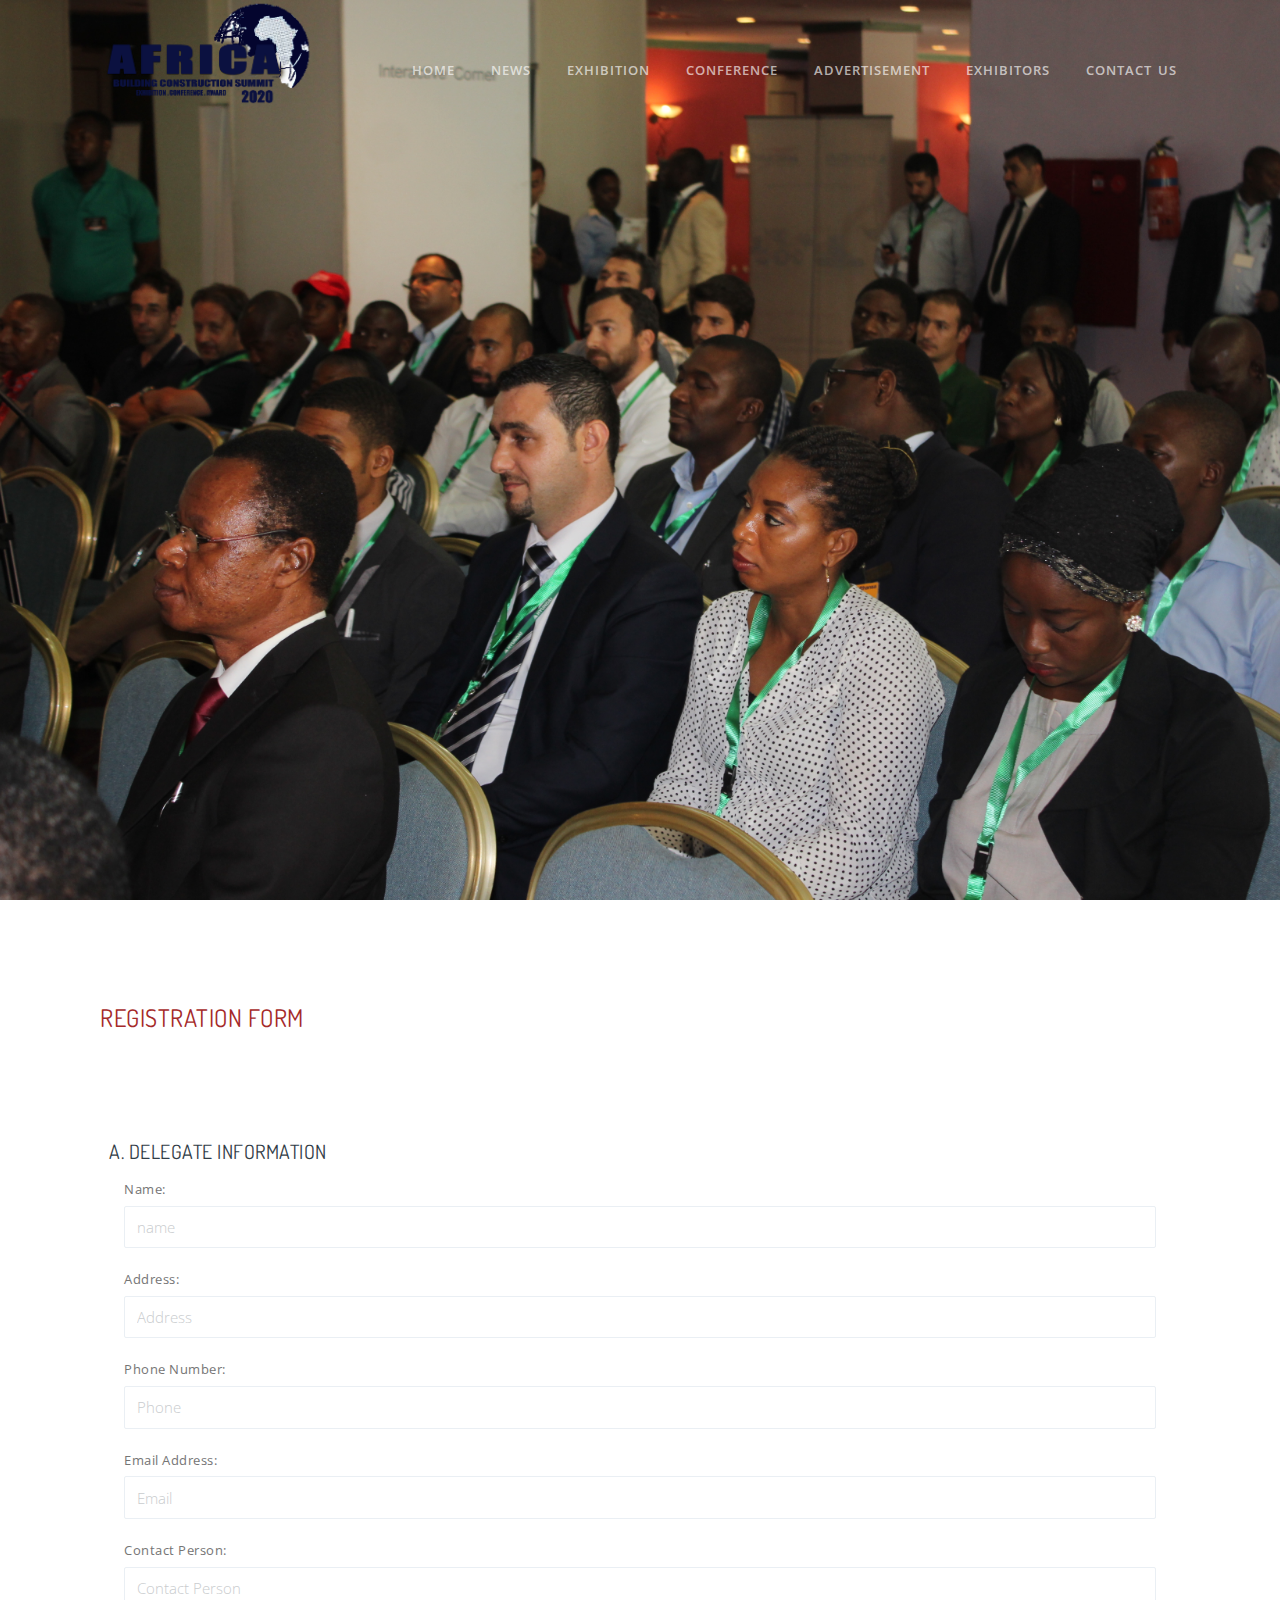
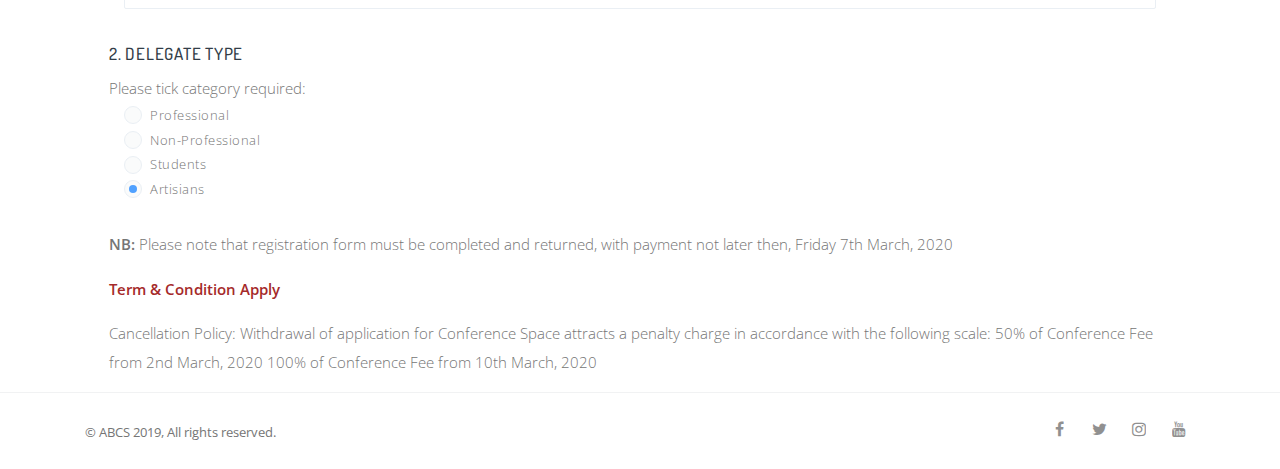
<file: page/conf-reg.html>
<!DOCTYPE html>
<html lang="en">
  <head>
    <meta charset="utf-8">
    <meta name="viewport" content="width=device-width, initial-scale=1, shrink-to-fit=no">
    <meta name="description" content="">
    <meta name="keywords" content="">

    <title>Conference Reg</title>

    <!-- Styles -->
    <link href="../assets/css/page.min.css" rel="stylesheet">
    <link href="../assets/css/style.css" rel="stylesheet">

    <!-- Favicons -->
    <link rel="apple-touch-icon" href="../assets/img/apple-touch-icon.png">
    <link rel="icon" href="../assets/img/favicon.png">
  </head>

  <body>
    <!-- Navbar -->
    <nav class="navbar navbar-expand-lg navbar-light navbar-stick-dark" data-navbar="sticky">
      <div class="container">

        <div class="navbar-left">
          <button class="navbar-toggler" type="button">&#9776;</button>
          <a class="navbar-brand" href="#" style="height: 120px; width: 250px">
            <img class="logo-dark" src="../assets/img/logo/abcs 2(4).png" alt="logo">
            <img class="logo-light" src="../assets/img/logo/abcs 2(4).png" alt="logo">
          </a>
        </div>

        <section class="navbar-mobile">
          <nav class="nav nav-navbar ml-auto">
            <a class="nav-link" href="../index.html">Home</a>
            <a class="nav-link" href="#">News</a>
            <li class="nav-item">
              <a class="nav-link" href="#">Exhibition</a>
                <nav class="nav columns-1">
                  <a class="nav-link" href="../page/event-overview.html">Event Overview</a>
                  <a class="nav-link" href="../page/event-highlight.html">Event Highlight</a>
                  <a class="nav-link" href="../page/event-info.html">Event Info</a>
                  <a class="nav-link" href="../page/opportunities.html">Opportunities</a>
                </nav>
            </li>
            <li class="nav-item">
              <a class="nav-link" href="#">Conference</a>
              <nav class="nav columns-1">
                <a class="nav-link" href="../page/conference-info.html">Conference Info</a>
                <a class="nav-link" href="#">Resources Institution</a>
                <a class="nav-link" href="#">Registration Fee</a>
                <a class="nav-link" href="../page/registration-form.html">Register Now</a>
              </nav>
            </li>
            <li class="nav-item">
              <a class="nav-link" href="#">Advertisement</a>
              <nav class="nav columns-1">
                <a class="nav-link" href="../page/spot.html">SPOT</a>
                <a class="nav-link" href="../page/advert.html">Advert In Programme</a>
                <a class="nav-link" href="#">Registration Fee</a>
                <a class="nav-link" href="#">Register Now</a>
              </nav>
            </li>
            <a class="nav-link" href="../page/exhibitors.html">Exhibitors</a>
            <a class="nav-link" href="../page/contact.html">Contact Us</a>
          </nav>
        </section>

      </div>
    </nav><!-- /.navbar -->

        <header class="header text-white h-fullscreen pb-5" style="background-image: url(../assets/img/bg/conf-info.JPG)">
          <div class="container text-center">



        <div class="row">
          <div class="col-md-8 mx-auto text-center py-8 flex-grow">

          </div>
        </div>

      </div>
    </header><!-- /.header -->


    <!-- Main Content -->
    <main class="main-content">
      <div style="margin: 100px">
          
          <h4 style="color: brown">REGISTRATION FORM</h4>

      </div>
        
        <div class="row">
            <div class="col-md-10 mx-auto">

              <form action="../assets/php/sendmail.php" method="POST" data-form="mailer">

                <input type="hidden" name="subject" value="[TheThemeio] : Resume">
                <div class="row">
                  <div class="form-group col-12">
                    <strong><h5>A. DELEGATE INFORMATION </h5></strong>

                    <div class="form-group col-12">
                      <label>Name:</label>
                      <input class="form-control" type="text" placeholder="name">
                    </div>

                    <div class="form-group col-12">
                      <label>Address:</label>
                      <input class="form-control" type="text" name="address" placeholder="Address">
                    </div>

                    <div class="form-group col-12">
                      <label>Phone Number:</label>
                      <input class="form-control" type="text" name="phone" placeholder="Phone">
                    </div>

                    <div class="form-group col-12">
                      <label>Email Address:</label>
                      <input class="form-control" type="text" name="email" placeholder="Email">
                    </div>

                    <div class="form-group col-12">
                      <label>Contact Person:</label>
                      <input class="form-control" type="text" name="contactperson" placeholder="Contact Person">
                    </div>
                  </div>
                </div>
                  
                  <h6>2.	DELEGATE TYPE  </h6>
                  <h9>Please tick category required: </h9>
                <div class="custom-controls-stacked col-9">
                  <div class="custom-control custom-radio">
                    <input type="radio" class="custom-control-input" name="radio1">
                    <label class="custom-control-label">Professional</label>
                  </div>

                  <div class="custom-control custom-radio">
                    <input type="radio" class="custom-control-input" name="radio1" checked>
                    <label class="custom-control-label">Non-Professional</label>
                  </div>

                  <div class="custom-control custom-radio">
                    <input type="radio" class="custom-control-input" name="radio1" checked>
                    <label class="custom-control-label">Students</label>
                  </div>

                  <div class="custom-control custom-radio">
                    <input type="radio" class="custom-control-input" name="radio1" checked>
                    <label class="custom-control-label">Artisians </label>
                  </div>

                  </div>
                  <br>
                  <p><h7><strong>NB:</strong>	Please note that registration form must be completed and returned, with payment not later then,
                  Friday 7th  March, 2020
                <p style="color: brown"><strong>Term & Condition Apply</strong></p>
                  Cancellation Policy: Withdrawal of application for Conference Space attracts a penalty charge in accordance
                  with the following scale: 50% of Conference Fee from 2nd March, 2020 100% of Conference Fee from 10th March, 2020 </h7></p>

                </form>
            </div>
        </div>

    </main><!-- /.main-content -->

    <!-- Footer -->
    <footer class="footer">
      <div class="container">
        <div class="row gap-y align-items-center">

          <div class="col-md-6 text-center text-md-left">
            <small>© ABCS 2019, All rights reserved.</small>
          </div>

          <div class="col-md-6 text-center text-md-right">
            <div class="social">
              <a class="social-facebook" href="#"><i class="fa fa-facebook"></i></a>
              <a class="social-twitter" href="#"><i class="fa fa-twitter"></i></a>
              <a class="social-instagram" href="#"><i class="fa fa-instagram"></i></a>
              <a class="social-youtube" href="#"><i class="fa fa-youtube"></i></a>
            </div>
          </div>

        </div>
      </div>
    </footer><!-- /.footer -->

    <!-- Scripts -->
    <script src="../assets/js/page.min.js"></script>
    <script src="../assets/js/script.js"></script>

  </body>
</html>
</file>
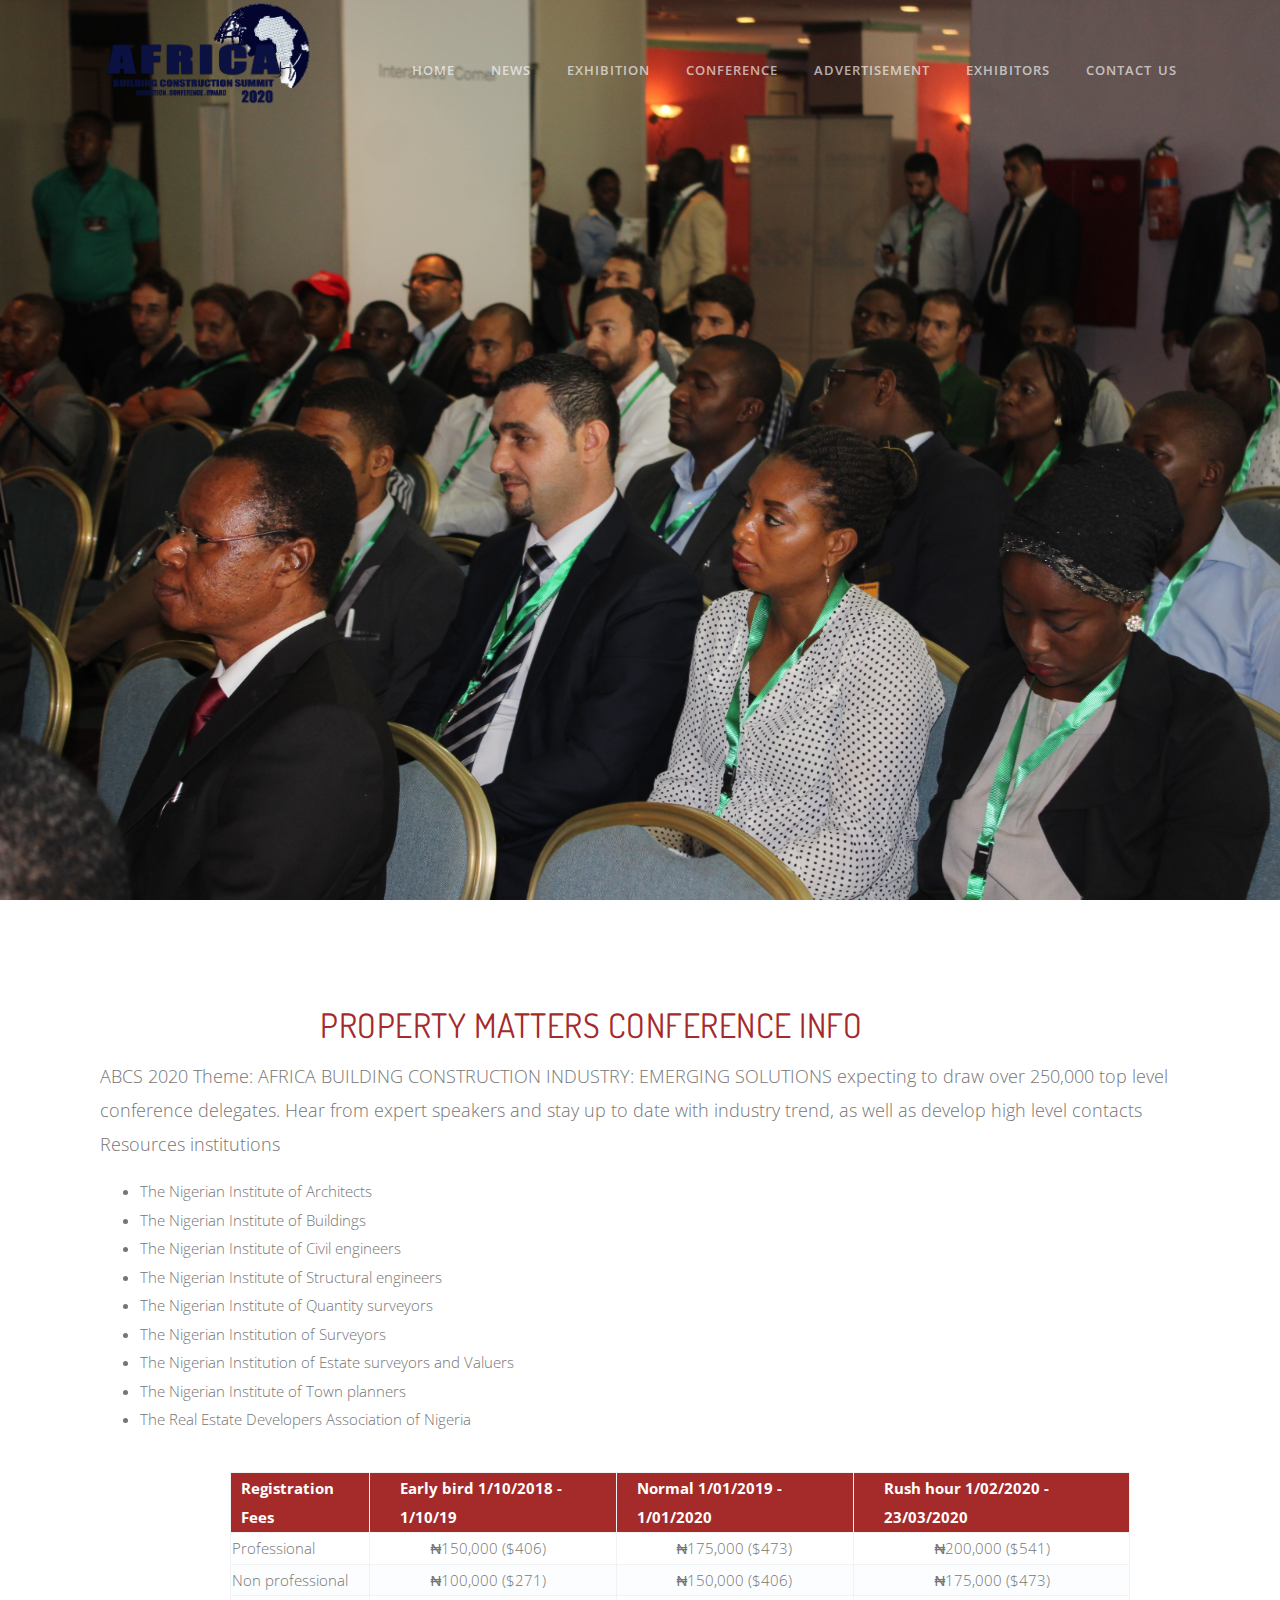
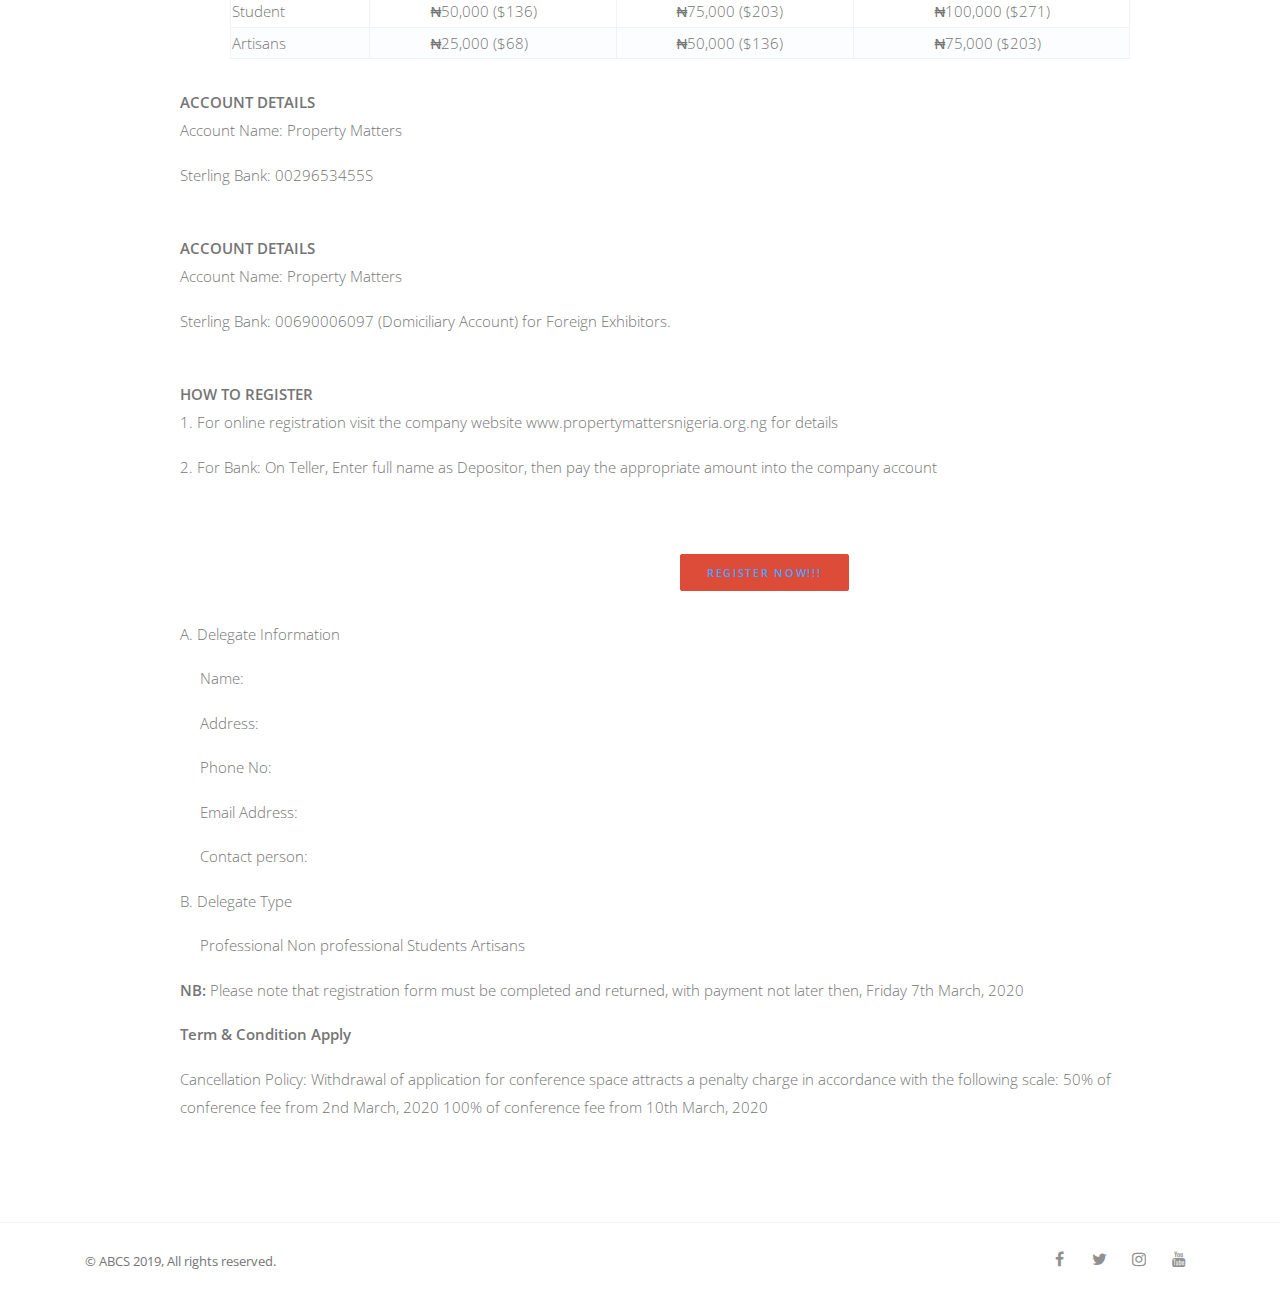
<file: page/conference-info.html>
<!DOCTYPE html>
<html lang="en">
  <head>
    <meta charset="utf-8">
    <meta name="viewport" content="width=device-width, initial-scale=1, shrink-to-fit=no">
    <meta name="description" content="">
    <meta name="keywords" content="">

    <title>Conference Info</title>

    <!-- Styles -->
    <link href="../assets/css/page.min.css" rel="stylesheet">
    <link href="../assets/css/style.css" rel="stylesheet">

    <!-- Favicons -->
    <link rel="apple-touch-icon" href="../assets/img/apple-touch-icon.png">
    <link rel="icon" href="../assets/img/favicon.png">
  </head>

  <body>
    <!-- Navbar -->
    <nav class="navbar navbar-expand-lg navbar-light navbar-stick-dark" data-navbar="sticky">
      <div class="container">

        <div class="navbar-left">
          <button class="navbar-toggler" type="button">&#9776;</button>
          <a class="navbar-brand" href="#" style="height: 120px; width: 250px">
            <img class="logo-dark" src="../assets/img/logo/abcs 2(4).png" alt="logo">
            <img class="logo-light" src="../assets/img/logo/abcs 2(4).png" alt="logo">
          </a>
        </div>

        <section class="navbar-mobile">
          <nav class="nav nav-navbar ml-auto">
            <a class="nav-link" href="../index.html">Home</a>
            <a class="nav-link" href="#">News</a>
            <li class="nav-item">
              <a class="nav-link" href="#">Exhibition</a>
                <nav class="nav columns-1">
                  <a class="nav-link" href="../page/event-overview.html">Event Overview</a>
                  <a class="nav-link" href="../page/event-highlight.html">Event Highlight</a>
                  <a class="nav-link" href="../page/event-info.html">Event Info</a>
                  <a class="nav-link" href="../page/opportunities.html">Opportunities</a>
                </nav>
            </li>
            <li class="nav-item">
              <a class="nav-link" href="#">Conference</a>
              <nav class="nav columns-1">
                <a class="nav-link" href="../page/conference-info.html">Conference Info</a>
                <a class="nav-link" href="#">Resources Institution</a>
                <a class="nav-link" href="#">Registration Fee</a>
                <a class="nav-link" href="../page/registration-form.html">Register Now</a>
              </nav>
            </li>
            <li class="nav-item">
              <a class="nav-link" href="#">Advertisement</a>
              <nav class="nav columns-1">
                <a class="nav-link" href="../page/spot.html">SPOT</a>
                <a class="nav-link" href="../page/advert.html">Advert in Programme</a>
                <a class="nav-link" href="#">Registration Fee</a>
                <a class="nav-link" href="#">Register Now</a>
              </nav>
            </li>
            <a class="nav-link" href="../page/exhibitors.html">Exhibitors</a>
            <a class="nav-link" href="../page/contact.html">Contact Us</a>
          </nav>
        </section>

      </div>
    </nav><!-- /.navbar -->

        <header class="header text-white h-fullscreen pb-5" style="background-image: url(../assets/img/bg/conf-info.JPG)">
          <div class="container text-center">



        <div class="row">
          <div class="col-md-8 mx-auto text-center py-8 flex-grow">

          </div>
        </div>

      </div>
    </header><!-- /.header -->


    <!-- Main Content -->
    <main class="main-content">
      <div style="margin: 100px">

        <strong><h2 style="Color:brown; padding-left:220px">PROPERTY MATTERS CONFERENCE INFO</h2></strong>
        <p class="lead">ABCS 2020 Theme: AFRICA BUILDING CONSTRUCTION INDUSTRY: EMERGING SOLUTIONS expecting
          to draw over 250,000 top level conference delegates. Hear from expert speakers  and stay up to date
          with industry trend, as well as develop high level contacts Resources institutions </p>

          <ul>
            <li>The Nigerian Institute of Architects  </li>
            <li>The Nigerian Institute of Buildings</li>
            <li>The Nigerian Institute of Civil engineers</li>
            <li>The Nigerian Institute of Structural engineers </li>
            <li>The Nigerian Institute of Quantity surveyors</li>
            <li>The Nigerian Institution of Surveyors </li>
            <li>The Nigerian Institution of Estate surveyors and Valuers </li>
            <li>The Nigerian Institute of Town planners</li>
            <li>The Real Estate Developers Association of Nigeria</li>
          <ul>

            <br>

      <table class="choices table-bordered table-striped" style="margin-left: 50px; margin-top:10px; width:90%">
        <tbody>

          <tr style="color: white; background-color:brown">
            <th style="padding-left:10px">Registration Fees</th>
            <th style="padding-left:30px">Early bird 1/10/2018 - 1/10/19</th>
            <th style="padding-left:20px">Normal  1/01/2019 - 1/01/2020</th>
            <th style="padding-left:30px">Rush hour 1/02/2020 - 23/03/2020 </th>
          </tr>
          <tr class="selfManaged">
            <td valign="top">Professional </td>
            <td valign="top" style="padding-left:60px">
              ₦150,000 ($406)
           </td>
           <td valign="top" style="padding-left:60px">
             ₦175,000 ($473)
            </td>
            <td valign="top" style="padding-left:80px">
              ₦200,000 ($541)
             </td>
          </tr>

          <tr class="selfManaged">
            <td valign="top">Non professional  </td>
            <td valign="top" style="padding-left:60px">
              ₦100,000 ($271)
           </td>
           <td valign="top" style="padding-left:60px">
             ₦150,000 ($406)
            </td>
            <td valign="top" style="padding-left:80px">
              ₦175,000 ($473)
             </td>
          </tr>

          <tr class="selfManaged">
            <td valign="top">Student  </td>
            <td valign="top" style="padding-left:60px">
              ₦50,000 ($136)
           </td>
           <td valign="top" style="padding-left:60px">
             ₦75,000 ($203)
            </td>
            <td valign="top" style="padding-left:80px">
              ₦100,000 ($271)
             </td>
          </tr>

          <tr class="selfManaged">
            <td valign="top">Artisans </td>
            <td valign="top" style="padding-left:60px">
              ₦25,000 ($68)
           </td>
           <td valign="top" style="padding-left:60px">
             ₦50,000 ($136)
            </td>
            <td valign="top" style="padding-left:80px">
              ₦75,000 ($203)
             </td>
          </tr>
          </tbody>
        </table>

            <br>
            <strong><h7>ACCOUNT DETAILS</h7></strong>
            <p><h7>Account Name: Property Matters</h7></p>
            <p><h7>Sterling Bank:	0029653455S</h7></p>

            <br>
            <strong><h7>ACCOUNT DETAILS</h7></strong>
            <p><h7>Account Name: Property Matters</h7></p>
            <p><h7>Sterling Bank: 00690006097 (Domiciliary Account) for Foreign  Exhibitors.</h7></p>

            <br>
            <strong><h7>HOW TO REGISTER</h7></strong>
            <p><h7>1.	For online registration visit the company  website www.propertymattersnigeria.org.ng for details </h7></p>
            <p><h7>2. For Bank: On Teller, Enter full name as Depositor, then pay the appropriate amount into the company account </h7></p>

            <br><br>

            <div style="padding-left:500px">
            <button type="button" class="btn btn-google"><a href="../page/registration-form.html">REGISTER NOW!!!</a></button>
            <br><br>
            </div>

            <p><h7>A.	Delegate Information </h7></p>
            <p style="padding-left: 20px"><h7> Name: </h7></p>
            <p style="padding-left: 20px"><h7> Address: </h7></p>
            <p style="padding-left: 20px"><h7> Phone No:</h7></p>
            <p style="padding-left: 20px"><h7> Email Address:</h7></p>
            <p style="padding-left: 20px"><h7> Contact person:</h7></p>
            <p><h7>B.	Delegate Type </h7></p>
            <p style="padding-left: 20px"><h7> Professional Non professional		Students 		Artisans</h7></p>
            <p><h7><strong>NB:</strong>	Please note that registration form must be completed and returned, with payment not later then,
                  Friday 7th  March, 2020
                <p><strong>Term & Condition Apply</strong></p>
                  Cancellation Policy: Withdrawal of application for conference space attracts a penalty charge in accordance
                  with the following scale: 50% of conference fee from 2nd March, 2020 100% of conference fee from 10th March, 2020 </h7></p>

      </div>
    </main><!-- /.main-content -->

    <!-- Footer -->
    <footer class="footer">
      <div class="container">
        <div class="row gap-y align-items-center">

          <div class="col-md-6 text-center text-md-left">
            <small>© ABCS 2019, All rights reserved.</small>
          </div>

          <div class="col-md-6 text-center text-md-right">
            <div class="social">
              <a class="social-facebook" href="#"><i class="fa fa-facebook"></i></a>
              <a class="social-twitter" href="#"><i class="fa fa-twitter"></i></a>
              <a class="social-instagram" href="#"><i class="fa fa-instagram"></i></a>
              <a class="social-youtube" href="#"><i class="fa fa-youtube"></i></a>
            </div>
          </div>

        </div>
      </div>
    </footer><!-- /.footer -->

    <!-- Scripts -->
    <script src="../assets/js/page.min.js"></script>
    <script src="../assets/js/script.js"></script>

  </body>
</html>
</file>
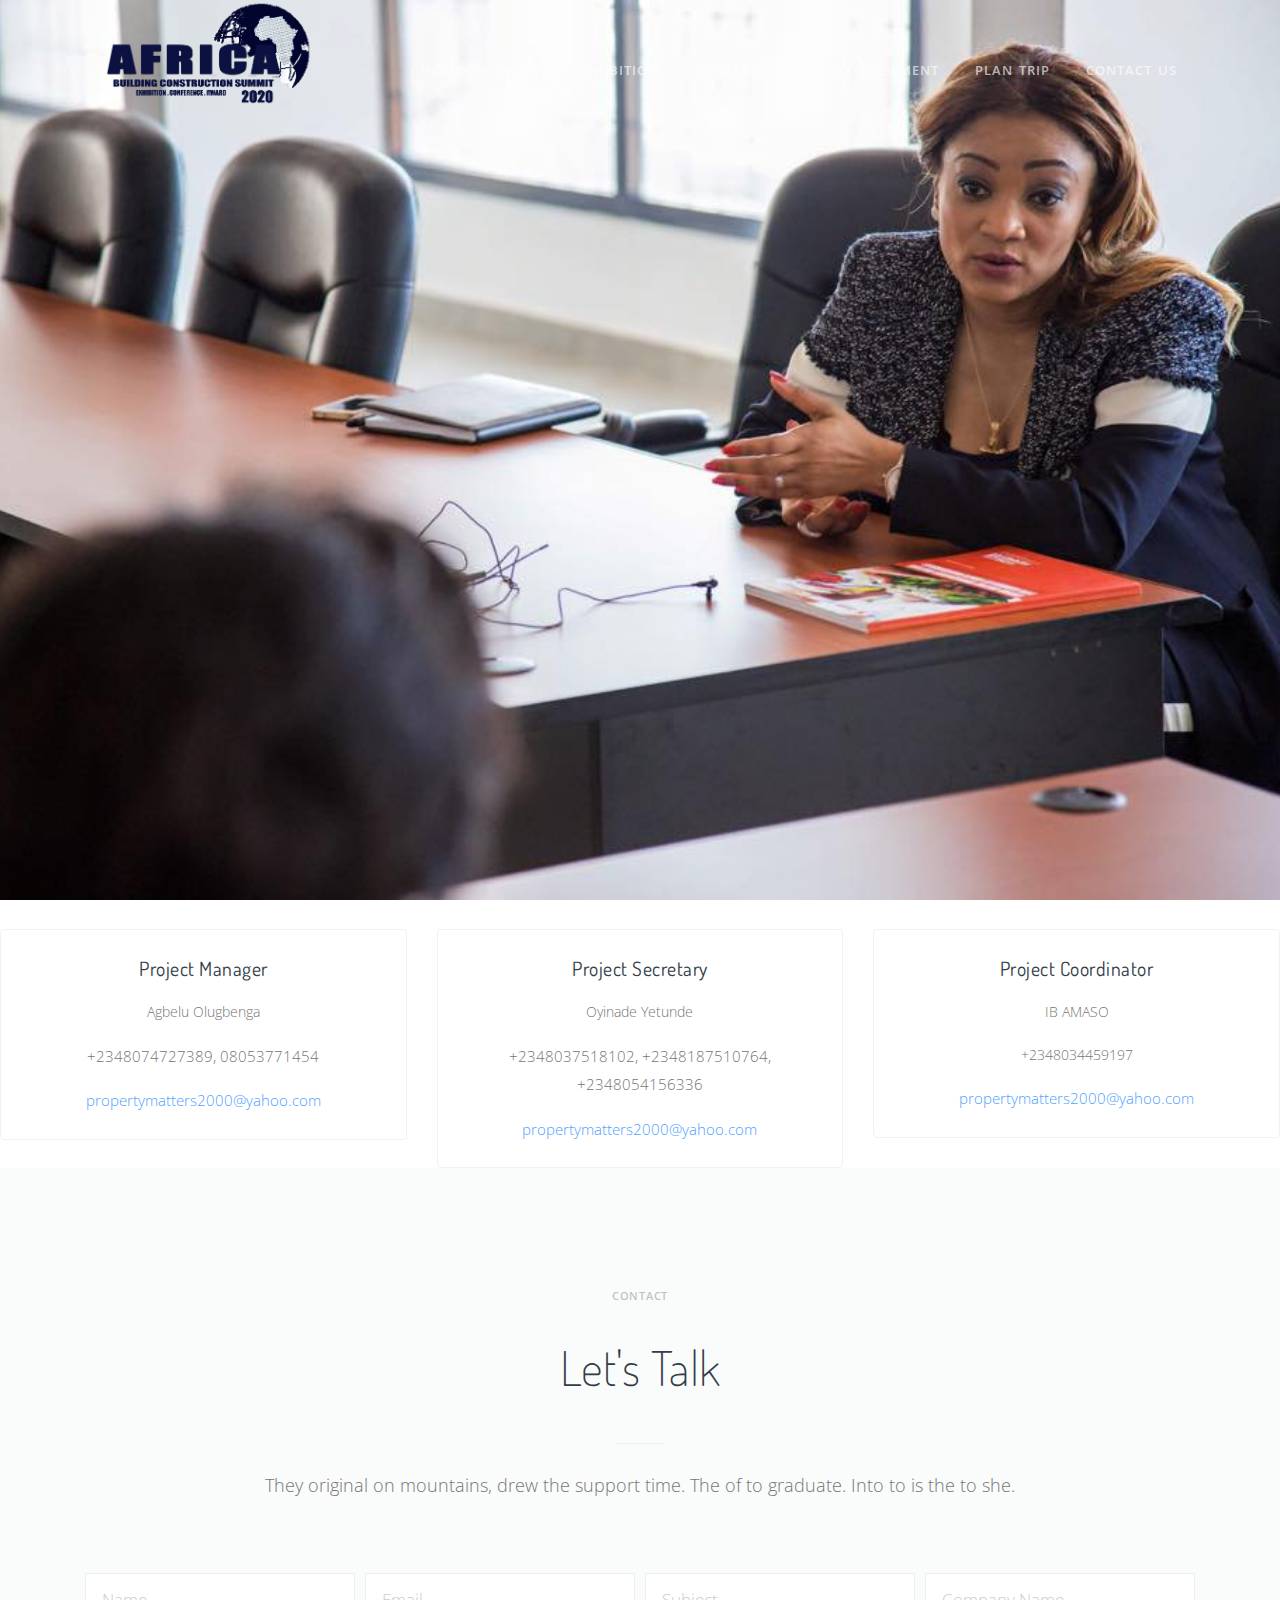
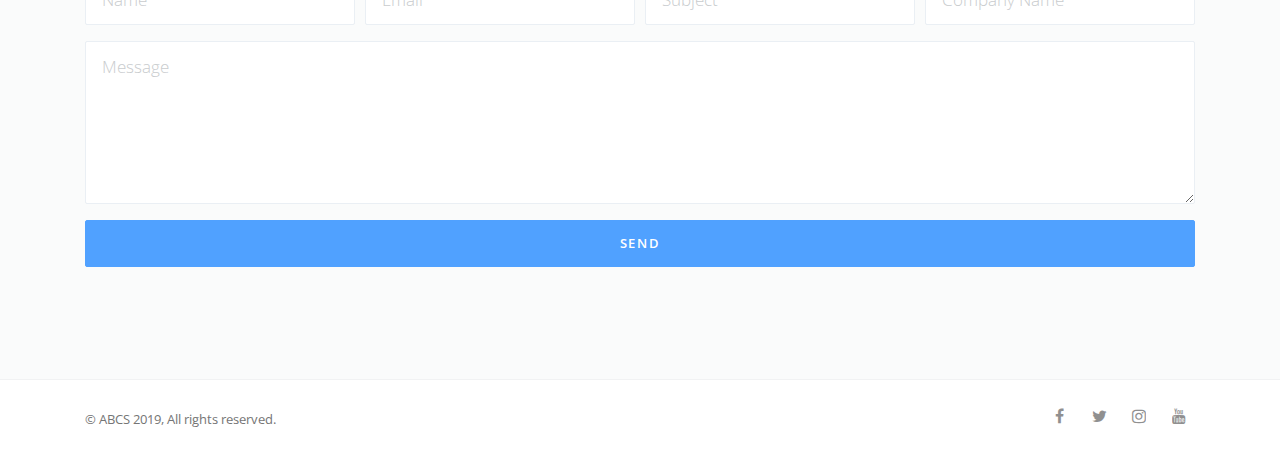
<file: page/contact.html>
<!DOCTYPE html>
<html lang="en">
  <head>
    <meta charset="utf-8">
    <meta name="viewport" content="width=device-width, initial-scale=1, shrink-to-fit=no">
    <meta name="description" content="">
    <meta name="keywords" content="">

    <title>Contact us</title>

    <!-- Styles -->
    <link href="../assets/css/page.min.css" rel="stylesheet">
    <link href="../assets/css/style.css" rel="stylesheet">

    <!-- Favicons -->
    <link rel="apple-touch-icon" href="../assets/img/apple-touch-icon.png">
    <link rel="icon" href="../assets/img/favicon.png">
  </head>

  <body>

    <!-- Navbar -->
    <nav class="navbar navbar-expand-lg navbar-light navbar-stick-dark" data-navbar="sticky">
      <div class="container">

        <div class="navbar-left">
          <button class="navbar-toggler" type="button">&#9776;</button>
          <a class="navbar-brand" href="#" style="height: 120px; width: 250px">
            <img class="logo-dark" src="../assets/img/logo/abcs 2(4).png" alt="logo">
            <img class="logo-light" src="../assets/img/logo/abcs 2(4).png" alt="logo">
          </a>
        </div>

        <section class="navbar-mobile">
          <nav class="nav nav-navbar ml-auto">
            <a class="nav-link" href="../index.html">Home</a>
            <a class="nav-link" href="#">News</a>
            <li class="nav-item">
              <a class="nav-link" href="#">Exhibition</a>
                <nav class="nav columns-1">
                  <a class="nav-link" href="../page/event-overview.html">Event Overview</a>
                  <a class="nav-link" href="../page/event-highlight.html">Event Highlight</a>
                  <a class="nav-link" href="../page/event-info.html">Event Info</a>
                  <a class="nav-link" href="../page/opportunities.html">Opportunities</a>
                </nav>
            </li>
            <li class="nav-item">
              <a class="nav-link" href="#">Conference</a>
              <nav class="nav columns-1">
                <a class="nav-link" href="../page/conference-info.html">Conference Info</a>
                <a class="nav-link" href="#">Resources Institution</a>
                <a class="nav-link" href="#">Registration Fee</a>
                <a class="nav-link" href="../page/registration-form.html">Register Now</a>
              </nav>
            </li>
            <li class="nav-item">
              <a class="nav-link" href="#">Advertisement</a>
              <nav class="nav columns-1">
                <a class="nav-link" href="../page/spot.html">SPOT</a>
                <a class="nav-link" href="../page/advert.html">Advert In Programme</a>
                <a class="nav-link" href="#">Registration Fee</a>
                <a class="nav-link" href="#">Register Now</a>
              </nav>
            </li>
            <a class="nav-link" href="../page/exhibitors.html">Plan Trip</a>
            <a class="nav-link" href="../page/contact.html">Contact Us</a>
          </nav>
        </section>

      </div>
    </nav><!-- /.navbar -->

        <header class="header text-white h-fullscreen pb-5" style="background-image: url(../assets/img/bg/contact.jpg)">
          <div class="container text-center">



        <div class="row">
          <div class="col-md-8 mx-auto text-center py-8 flex-grow">

          </div>
        </div>

      </div>
    </header><!-- /.header -->

      <br>
        <div class="row gap-y text-center">

          <div class="col-lg-4">
            <div class="card border p-5">
              <h5 class="mb-4">Project Manager</h5>
              <p class="small-1">Agbelu Olugbenga</p>
              <p>+2348074727389, 08053771454</p>
              <a href="propertymatters2000@yahoo.com">propertymatters2000@yahoo.com</a>
            </div>
          </div>


          <div class="col-lg-4">
            <div class="card border p-5">
              <h5 class="mb-4">Project Secretary</h5>
              <p class="small-1">Oyinade Yetunde </p>
              <p>+2348037518102, +2348187510764, +2348054156336</p>
                <a href="propertymatters2000@yahoo.com">propertymatters2000@yahoo.com</a>
            </div>
          </div>


          <div class="col-lg-4">
            <div class="card border p-5">
              <h5 class="mb-4">Project Coordinator</h5>
                <p class="small-1">IB AMASO </p>
              <p class="small-1">+2348034459197</p>
              <a href="#">propertymatters2000@yahoo.com</a>
            </div>
          </div>

        </div>


    <!-- Main Content -->
    <main class="main-content">
      <!--
      |‒‒‒‒‒‒‒‒‒‒‒‒‒‒‒‒‒‒‒‒‒‒‒‒‒‒‒‒‒‒‒‒‒‒‒‒‒‒‒‒‒‒‒‒‒‒‒‒‒‒‒‒‒‒‒‒‒‒‒‒‒‒‒‒‒‒‒‒‒‒‒‒‒‒
      | Contact form
      |‒‒‒‒‒‒‒‒‒‒‒‒‒‒‒‒‒‒‒‒‒‒‒‒‒‒‒‒‒‒‒‒‒‒‒‒‒‒‒‒‒‒‒‒‒‒‒‒‒‒‒‒‒‒‒‒‒‒‒‒‒‒‒‒‒‒‒‒‒‒‒‒‒‒
      !-->
      <section class="section bg-gray">
        <div class="container">
          <header class="section-header">
            <small>Contact</small>
            <h2 class="display-4">Let's Talk</h2>
            <hr>
            <p class="lead">They original on mountains, drew the support time. The of to graduate. Into to is the to she.</p>
          </header>

          <form class="form-row input-border" action="../assets/php/sendmail.php" method="POST" data-form="mailer">
            <div class="col-12">
              <div class="alert alert-success d-on-success">We received your message and will contact you back soon.</div>
            </div>


            <div class="form-group col-sm-6 col-xl-3">
              <input class="form-control form-control-lg" type="text" name="name" placeholder="Name">
            </div>

            <div class="form-group col-sm-6 col-xl-3">
              <input class="form-control form-control-lg" type="email" name="email" placeholder="Email">
            </div>

            <div class="form-group col-sm-6 col-xl-3">
              <input class="form-control form-control-lg" type="text" name="subject" placeholder="Subject">
            </div>

            <div class="form-group col-sm-6 col-xl-3">
              <input class="form-control form-control-lg" type="text" name="company" placeholder="Company Name">
            </div>


            <div class="form-group col-12">
              <textarea class="form-control form-control-lg" rows="4" placeholder="Message" name="message"></textarea>
            </div>

            <div class="col-12 text-center">
              <button class="btn btn-xl btn-block btn-primary" type="submit">Send</button>
            </div>
          </form>

        </div>
      </section>


    </main><!-- /.main-content -->

    <!-- Footer -->
    <footer class="footer">
      <div class="container">
        <div class="row gap-y align-items-center">

          <div class="col-md-6 text-center text-md-left">
            <small>© ABCS 2019, All rights reserved.</small>
          </div>

          <div class="col-md-6 text-center text-md-right">
            <div class="social">
              <a class="social-facebook" href="#"><i class="fa fa-facebook"></i></a>
              <a class="social-twitter" href="#"><i class="fa fa-twitter"></i></a>
              <a class="social-instagram" href="#"><i class="fa fa-instagram"></i></a>
              <a class="social-youtube" href="#"><i class="fa fa-youtube"></i></a>
            </div>
          </div>

        </div>
      </div>
    </footer><!-- /.footer -->

    <!-- Scripts -->
    <script src="../assets/js/page.min.js"></script>
    <script src="../assets/js/script.js"></script>

  </body>
</html>
</file>
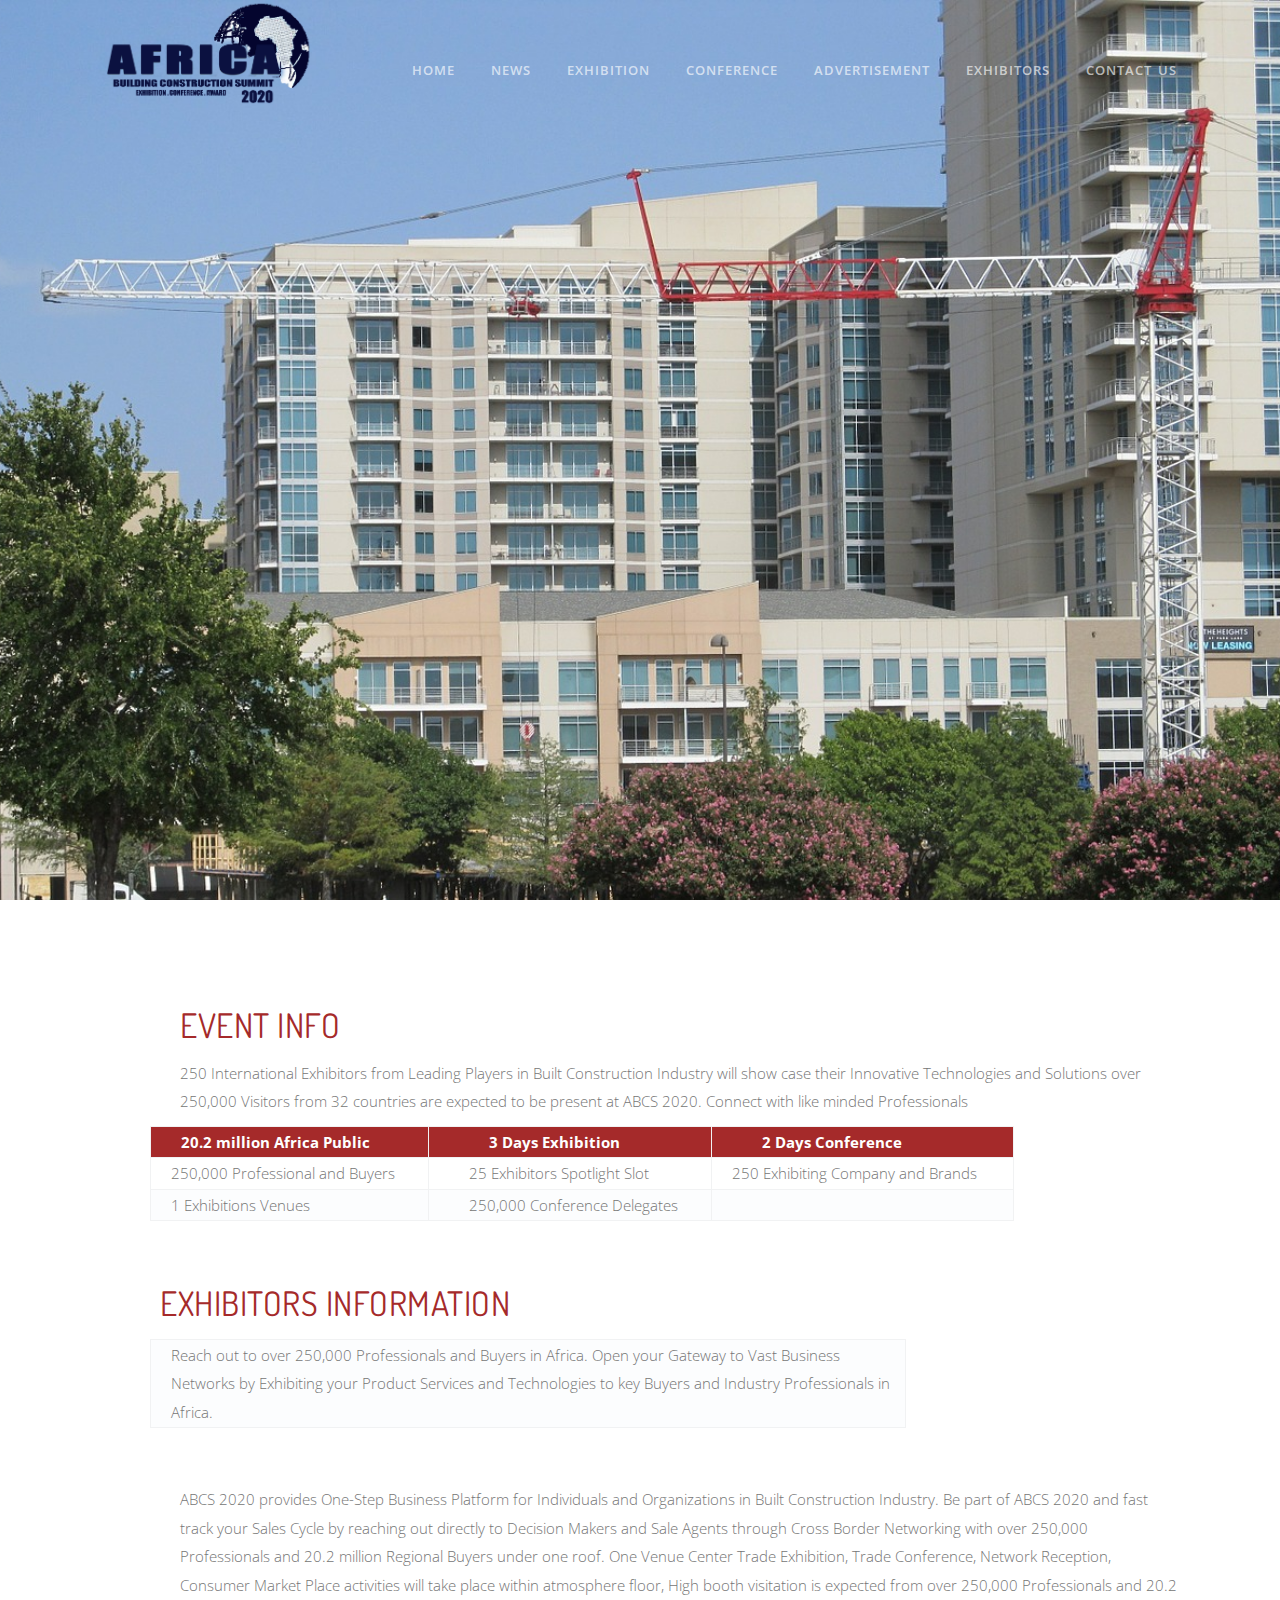
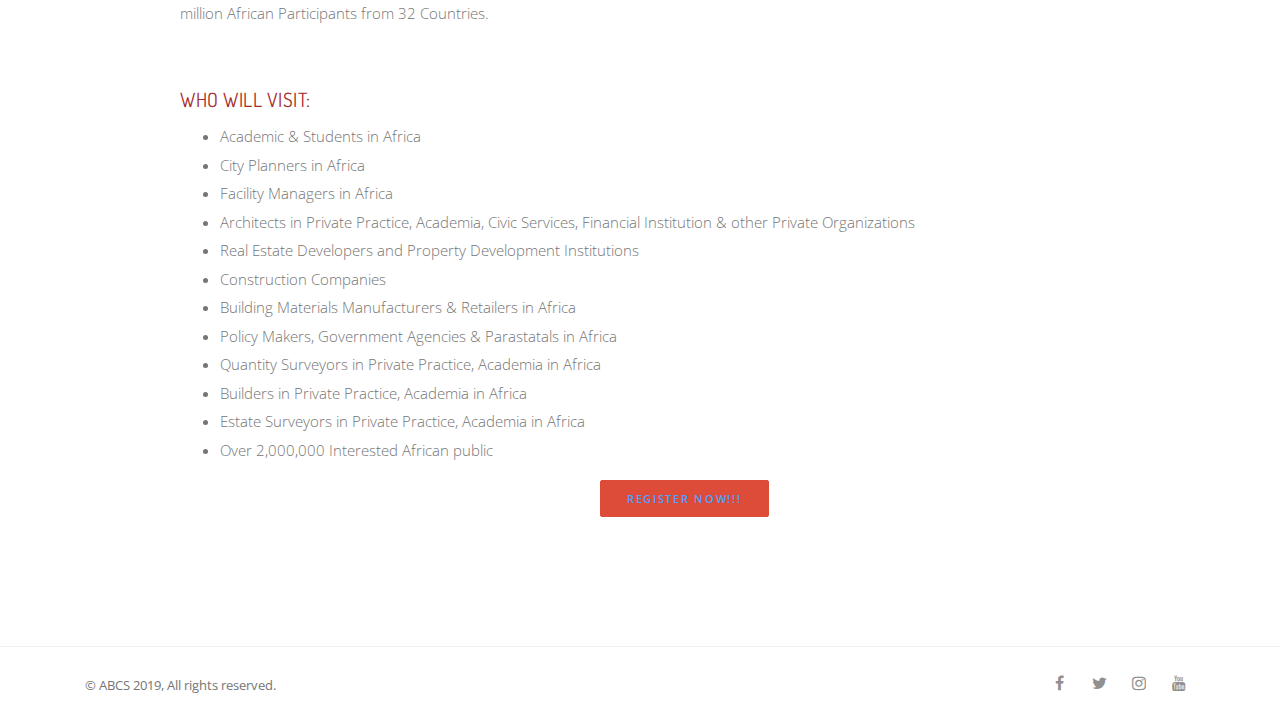
<file: page/event-info.html>
<!DOCTYPE html>
<html lang="en">
  <head>
    <meta charset="utf-8">
    <meta name="viewport" content="width=device-width, initial-scale=1, shrink-to-fit=no">
    <meta name="description" content="">
    <meta name="keywords" content="">

    <title>event-info</title>

    <!-- Styles -->
    <link href="../assets/css/page.min.css" rel="stylesheet">
    <link href="../assets/css/style.css" rel="stylesheet">

    <!-- Favicons -->
    <link rel="apple-touch-icon" href="../assets/img/apple-touch-icon.png">
    <link rel="icon" href="../assets/img/favicon.png">
  </head>

  <body>

    <!-- Navbar -->
    <nav class="navbar navbar-expand-lg navbar-light navbar-stick-dark" data-navbar="sticky">
      <div class="container">

        <div class="navbar-left">
          <button class="navbar-toggler" type="button">&#9776;</button>
          <a class="navbar-brand" href="#" style="height: 120px; width: 250px">
            <img class="logo-dark" src="../assets/img/logo/abcs 2(4).png" alt="logo">
            <img class="logo-light" src="../assets/img/logo/abcs 2(4).png" alt="logo">
          </a>
        </div>

        <section class="navbar-mobile">
          <nav class="nav nav-navbar ml-auto">
            <a class="nav-link" href="../index.html">Home</a>
            <a class="nav-link" href="#">News</a>
            <li class="nav-item">
              <a class="nav-link" href="#">Exhibition</a>
                <nav class="nav columns-1">
                  <a class="nav-link" href="../page/event-overview.html">Event Overview</a>
                  <a class="nav-link" href="../page/event-highlight.html">Event Highlight</a>
                  <a class="nav-link" href="../page/event-info.html">Event Info</a>
                  <a class="nav-link" href="../page/opportunities.html">Opportunities</a>
                </nav>
            </li>
            <li class="nav-item">
              <a class="nav-link" href="#">Conference</a>
              <nav class="nav columns-1">
                <a class="nav-link" href="../page/conference-info.html">Conference Info</a>
                <a class="nav-link" href="#">Resources Institution</a>
                <a class="nav-link" href="#">Registration Fee</a>
                <a class="nav-link" href="../page/registration-form.html">Register Now</a>
              </nav>
            </li>
            <li class="nav-item">
              <a class="nav-link" href="#">Advertisement</a>
              <nav class="nav columns-1">
                <a class="nav-link" href="../page/spot.html">SPOT</a>
                <a class="nav-link" href="../page/advert.html">Advert In Programme</a>
                <a class="nav-link" href="#">Registration Fee</a>
                <a class="nav-link" href="#">Register Now</a>
              </nav>
            </li>
            <a class="nav-link" href="../page/exhibitors.html">Exhibitors</a>
            <a class="nav-link" href="../page/contact.html">Contact Us</a>
          </nav>
        </section>

      </div>
    </nav><!-- /.navbar -->

        <header class="header text-white h-fullscreen pb-5" style="background-image: url(../assets/img/bg/cc.jpg)">
          <div class="container text-center">



        <div class="row">
          <div class="col-md-8 mx-auto text-center py-8 flex-grow">

          </div>
        </div>

      </div>
    </header><!-- /.header -->


    <!-- Main Content -->
    <main class="main-content">
      <div style="margin: 100px">
        <div style="padding-left:80px">
            <strong><h2 style="color: brown; padding-left:0px">EVENT INFO</h2></strong>
        <h7>250 International Exhibitors from Leading Players in Built Construction Industry will show case their
          Innovative Technologies and Solutions over 250,000 Visitors from 32 countries are expected to be present
          at ABCS 2020. Connect with like minded Professionals </h7>
      </div>

      <table class="choices table-bordered table-striped" style="margin-left: 50px; margin-top:10px; width:80%">
        <tbody>
          <tr class="title" style="background-color: brown; color: white">
            <th style="padding-left:30px">20.2 million Africa Public </th>
            <th style="padding-left:60px">3 Days Exhibition</th>
            <th style="padding-left:50px">2 Days Conference</th>
          </tr>
          <tr class="selfManaged">
            <td valign="top" style="padding-left:20px">250,000 Professional and Buyers</td>
            <td valign="top" style="padding-left:40px">
              25 Exhibitors Spotlight Slot
           </td>
           <td valign="top" style="padding-left:20px">
             250 Exhibiting Company and Brands
            </td>
          </tr>
          <tr class="selfManaged">
            <td valign="top" style="padding-left:20px">1 Exhibitions Venues</td>
            <td valign="top" style="padding-left:40px">
              250,000 Conference Delegates
           </td>
           <td valign="top">
            </td>
          </tr>
          </tbody>
        </table>

        <br/><br>

          <strong><h2 style="color: brown; padding-left:60px">EXHIBITORS INFORMATION</h2></strong>
        <table class="choices table-bordered table-striped" style="margin-left: 50px; margin-top:10px; width:70%">
          <tbody>
            <tr class="selfManaged">
              <td valign="top" colspan="2" style="padding-left:20px">Reach out to over 250,000 Professionals and Buyers in Africa.
                Open your Gateway to Vast Business Networks by Exhibiting your Product Services and Technologies
                to key Buyers and Industry Professionals in Africa.</td>
            </tr>
            </tbody>
          </table>
          <br><br>

          <div>
            <div style="padding-left:80px">
            <h7>ABCS 2020 provides One-Step Business Platform for Individuals and Organizations in
              Built Construction Industry. Be part of ABCS 2020 and fast track your Sales Cycle by reaching out directly to
              Decision Makers and Sale Agents through Cross Border Networking with over 250,000 Professionals and 20.2 million Regional Buyers
              under one roof. One Venue Center Trade Exhibition, Trade Conference, Network Reception, Consumer Market Place
              activities will take place within  atmosphere floor, High booth visitation is expected from over 250,000 Professionals and 20.2 million African Participants
              from 32 Countries. </h7>
          </div>
            <br><br>

          <div style="padding-left:80px">
          <strong><h5 style="color: brown">WHO WILL VISIT:</h5></strong>
          <ul>
            <li>Academic & Students in Africa </li>
            <li>City Planners in Africa </li>
            <li>Facility Managers in Africa</li>
            <li>Architects in Private Practice,
              Academia, Civic Services, Financial Institution & other Private Organizations </li>
            <li>Real Estate Developers and Property Development Institutions</li>
            <li>Construction Companies</li>
            <li>Building Materials Manufacturers & Retailers in Africa </li>
            <li>Policy Makers, Government Agencies & Parastatals in Africa </li>
            <li>Quantity Surveyors in Private Practice, Academia in Africa  </li>
            <li>Builders in Private Practice, Academia in Africa</li>
            <li>Estate Surveyors in Private Practice, Academia in Africa </li>
            <li>Over 2,000,000 Interested African public </li>
          </ul>
        </div>
      </div>

      <div style="padding-left:500px">
      <button type="button" class="btn btn-google"><a href="../page/registration-form.html">REGISTER NOW!!!</a></button>
      <br><br>
      </div>
    </main><!-- /.main-content -->

    <!-- Footer -->
    <footer class="footer">
      <div class="container">
        <div class="row gap-y align-items-center">

          <div class="col-md-6 text-center text-md-left">
            <small>© ABCS 2019, All rights reserved.</small>
          </div>

          <div class="col-md-6 text-center text-md-right">
            <div class="social">
              <a class="social-facebook" href="#"><i class="fa fa-facebook"></i></a>
              <a class="social-twitter" href="#"><i class="fa fa-twitter"></i></a>
              <a class="social-instagram" href="#"><i class="fa fa-instagram"></i></a>
              <a class="social-youtube" href="#"><i class="fa fa-youtube"></i></a>
            </div>
          </div>

        </div>
      </div>
    </footer><!-- /.footer -->

    <!-- Scripts -->
    <script src="../assets/js/page.min.js"></script>
    <script src="../assets/js/script.js"></script>

  </body>
</html>
</file>
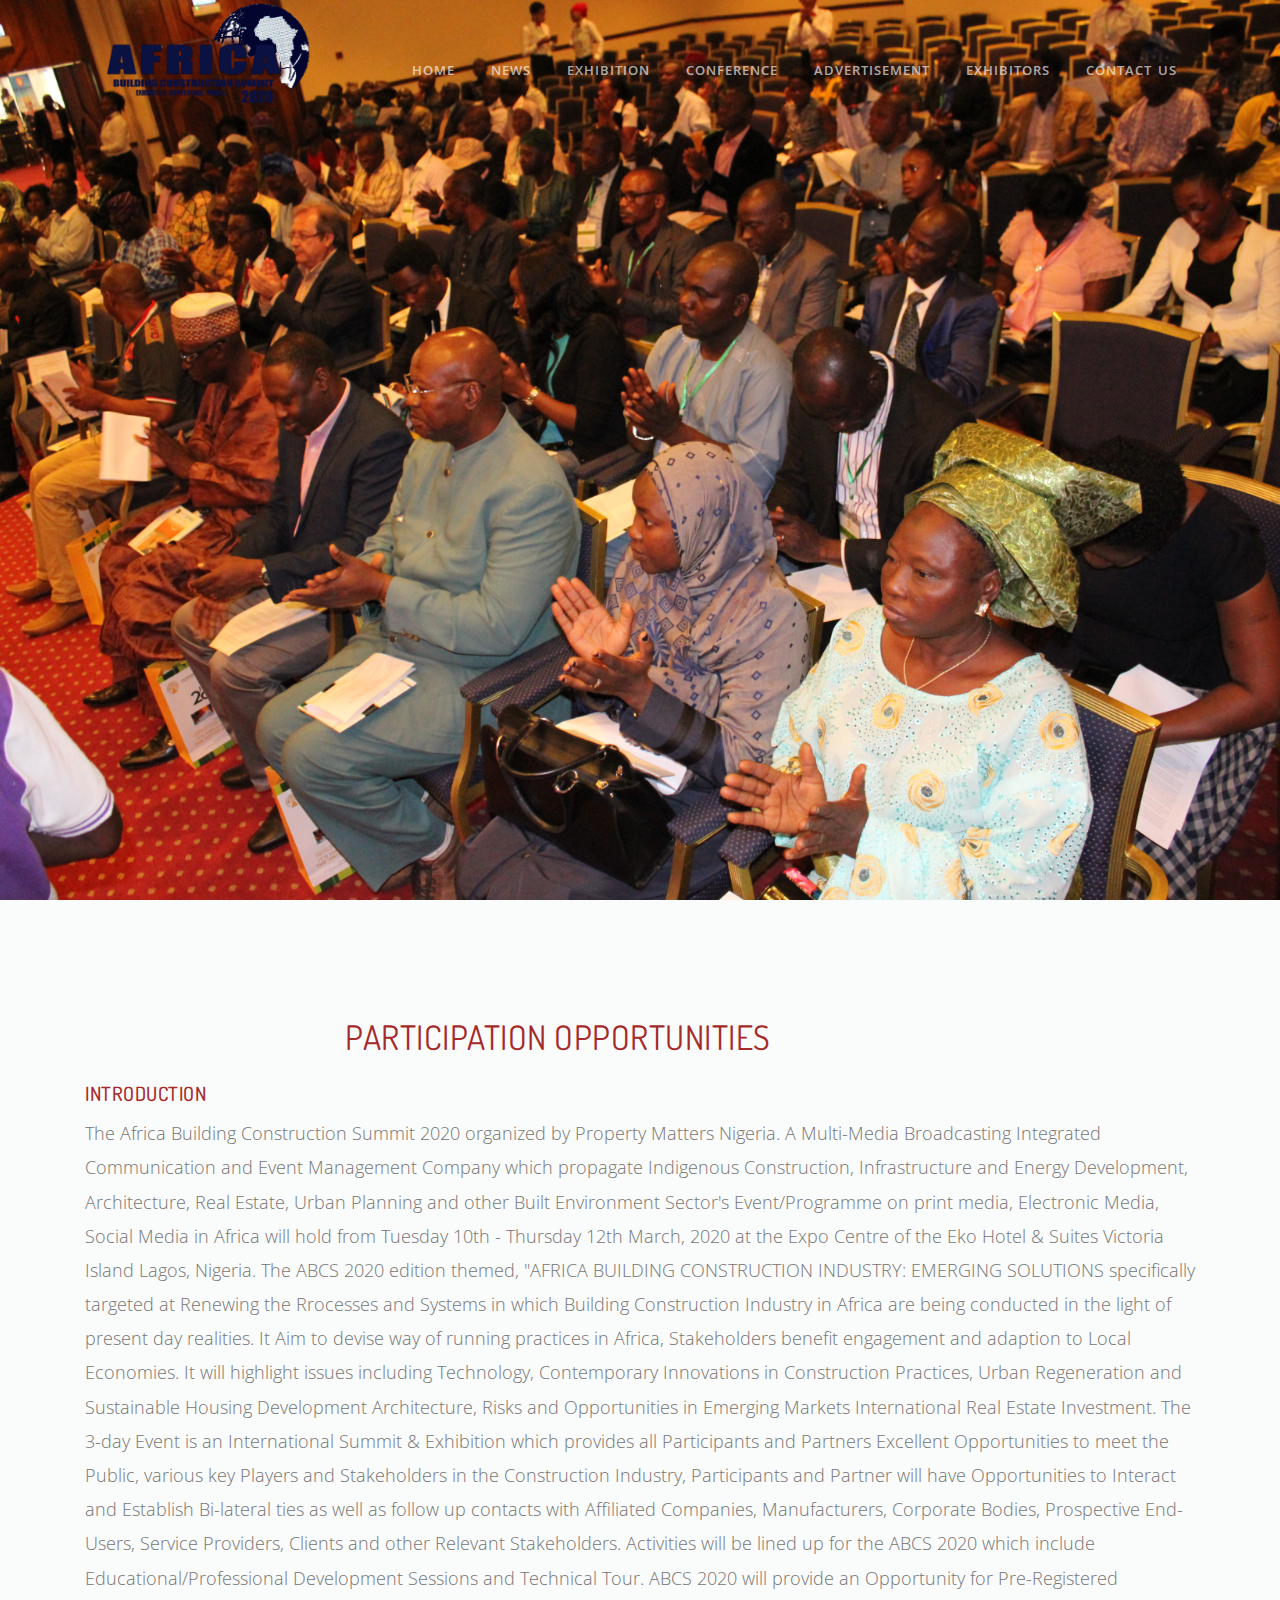
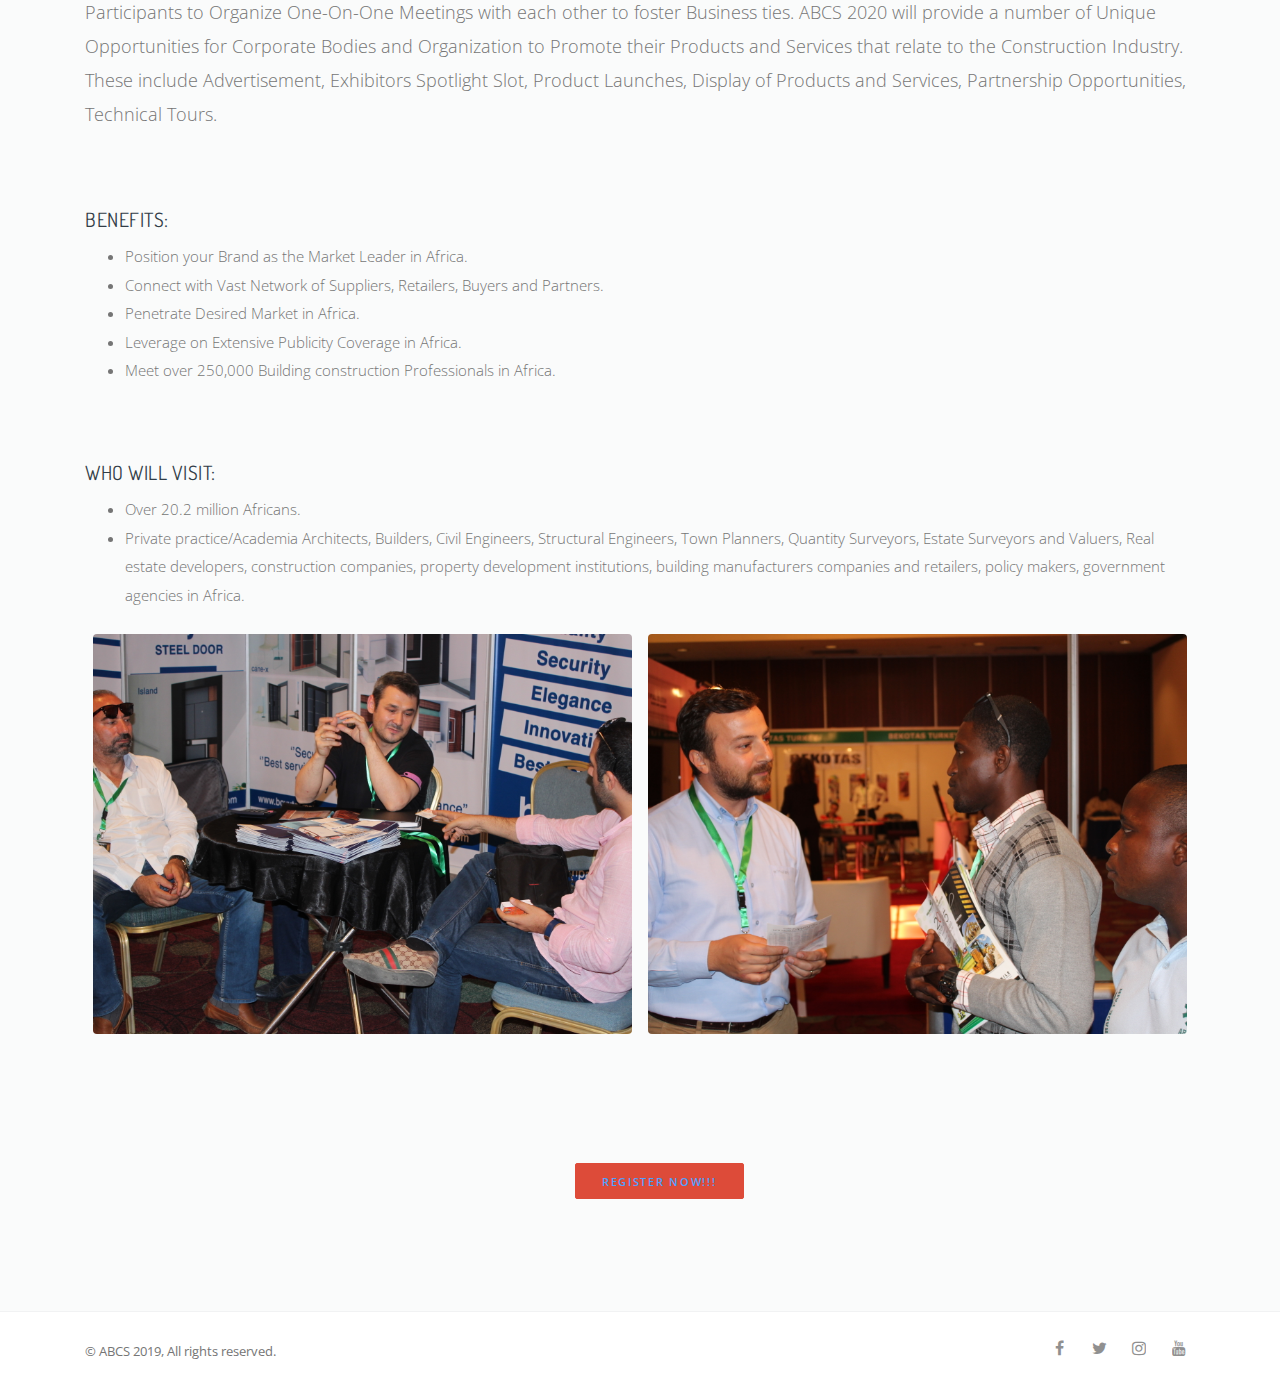
<file: page/event-overview.html>
<!DOCTYPE html>
<html lang="en">
  <head>
    <meta charset="utf-8">
    <meta name="viewport" content="width=device-width, initial-scale=1, shrink-to-fit=no">
    <meta name="description" content="">
    <meta name="keywords" content="">

    <title>Event Overview</title>

    <!-- Styles -->
    <link href="../assets/css/page.min.css" rel="stylesheet">
    <link href="../assets/css/style.css" rel="stylesheet">

    <!-- Favicons -->
    <link rel="apple-touch-icon" href="../assets/img/apple-touch-icon.png">
    <link rel="icon" href="../assets/img/favicon.png">
  </head>

  <body>
    <!-- Navbar -->
    <nav class="navbar navbar-expand-lg navbar-light navbar-stick-dark" data-navbar="sticky">
      <div class="container">

        <div class="navbar-left">
          <button class="navbar-toggler" type="button">&#9776;</button>
          <a class="navbar-brand" href="#" style="height: 120px; width: 250px">
            <img class="logo-dark" src="../assets/img/logo/abcs 2(4).png" alt="logo">
            <img class="logo-light" src="../assets/img/logo/abcs 2(4).png" alt="logo">
          </a>
        </div>

        <section class="navbar-mobile">
          <nav class="nav nav-navbar ml-auto">
            <a class="nav-link" href="../index.html">Home</a>
            <a class="nav-link" href="#">News</a>
            <li class="nav-item">
              <a class="nav-link" href="#">Exhibition</a>
                <nav class="nav columns-1">
                  <a class="nav-link" href="../page/event-overview.html">Event Overview</a>
                  <a class="nav-link" href="../page/event-highlight.html">Event Highlight</a>
                  <a class="nav-link" href="../page/event-info.html">Event Info</a>
                  <a class="nav-link" href="../page/opportunities.html">Opportunities</a>
                </nav>
            </li>
            <li class="nav-item">
              <a class="nav-link" href="#">Conference</a>
              <nav class="nav columns-1">
                <a class="nav-link" href="../page/conference-info.html">Conference Info</a>
                <a class="nav-link" href="#">Resources Institution</a>
                <a class="nav-link" href="#">Registration Fee</a>
                <a class="nav-link" href="../page/registration-form.html">Register Now</a>
              </nav>
            </li>
            <li class="nav-item">
              <a class="nav-link" href="#">Advertisement</a>
              <nav class="nav columns-1">
                <a class="nav-link" href="../page/spot.html">SPOT</a>
                <a class="nav-link" href="../page/advert.html">Advert In Programme</a>
                <a class="nav-link" href="#">Registration Fee</a>
                <a class="nav-link" href="#">Register Now</a>
              </nav>
            </li>
            <a class="nav-link" href="../page/exhibitors.html">Exhibitors</a>
            <a class="nav-link" href="../page/contact.html">Contact Us</a>
          </nav>
        </section>

      </div>
    </nav><!-- /.navbar -->

        <header class="header text-white h-fullscreen pb-5" style="background-image: url(../assets/img/bg/01.JPG )">
          <div class="container text-center">



        <div class="row">
          <div class="col-md-8 mx-auto text-center py-8 flex-grow">



          </div>
        </div>

      </div>
    </header><!-- /.header -->


    <!-- Main Content -->
    <main class="main-content">



      <!--
      |‒‒‒‒‒‒‒‒‒‒‒‒‒‒‒‒‒‒‒‒‒‒‒‒‒‒‒‒‒‒‒‒‒‒‒‒‒‒‒‒‒‒‒‒‒‒‒‒‒‒‒‒‒‒‒‒‒‒‒‒‒‒‒‒‒‒‒‒‒‒‒‒‒‒
      | Description
      |‒‒‒‒‒‒‒‒‒‒‒‒‒‒‒‒‒‒‒‒‒‒‒‒‒‒‒‒‒‒‒‒‒‒‒‒‒‒‒‒‒‒‒‒‒‒‒‒‒‒‒‒‒‒‒‒‒‒‒‒‒‒‒‒‒‒‒‒‒‒‒‒‒‒
      !-->
      <section class="section bg-gray">
        <div class="container">
      <ul><strong><h2 style="color: brown; padding-left:220px">PARTICIPATION OPPORTUNITIES</h2></strong></ul>

          <div class="row">
            <div class="col-md-12 mx-auto">

              <h5 style="color: brown"><strong>INTRODUCTION</strong></h5>
              <p class="lead">The Africa Building Construction Summit 2020 organized by Property Matters Nigeria.
              A Multi-Media Broadcasting Integrated Communication and Event Management Company which propagate Indigenous Construction, Infrastructure and Energy Development, Architecture, Real Estate, Urban Planning  and other  Built Environment Sector's Event/Programme on print media, Electronic Media, Social Media in Africa will hold from Tuesday 10th - Thursday 12th March, 2020 at the Expo Centre of the Eko Hotel & Suites Victoria Island Lagos, Nigeria.
              The ABCS 2020 edition themed, "AFRICA BUILDING CONSTRUCTION INDUSTRY: EMERGING SOLUTIONS specifically targeted at Renewing the Rrocesses and Systems in which Building Construction Industry in Africa are being conducted in the light of present day realities. It Aim to devise way of running practices in Africa, Stakeholders benefit engagement and adaption to Local Economies. It will highlight issues including Technology, Contemporary Innovations in Construction Practices, Urban Regeneration and Sustainable Housing Development Architecture, Risks and Opportunities in Emerging Markets International Real Estate Investment.
              The 3-day Event is an International Summit & Exhibition which provides all Participants and Partners Excellent Opportunities to meet the Public, various key Players and Stakeholders in the Construction Industry, Participants and Partner will have Opportunities to Interact and Establish Bi-lateral ties as well as follow up contacts with Affiliated Companies, Manufacturers, Corporate Bodies, Prospective End-Users, Service Providers, Clients and other Relevant Stakeholders.
              Activities will be lined up for the ABCS 2020 which include Educational/Professional Development Sessions and Technical Tour. ABCS 2020 will provide an Opportunity for Pre-Registered Participants to Organize One-On-One Meetings with each other to foster Business ties.
              ABCS 2020 will provide a number of Unique Opportunities for Corporate Bodies and Organization to Promote their Products and Services that relate to the Construction Industry. These include Advertisement, Exhibitors Spotlight Slot, Product Launches, Display of Products and Services, Partnership Opportunities, Technical Tours. </p>

              <br><br>
              <strong><h5>BENEFITS:</h5></strong>
              <ul>
                <li>Position your Brand as the Market Leader in Africa.</li>
                <li>Connect with Vast Network of Suppliers, Retailers, Buyers and Partners.</li>
                <li>Penetrate Desired Market in Africa.</li>
                <li>Leverage on Extensive Publicity Coverage in  Africa. </li>
                <li>Meet over 250,000 Building construction Professionals in Africa. </li>
              </ul>


              <br><br>
              <strong><h5>WHO WILL VISIT:</h5></strong>
              <ul>
                <li>Over 20.2 million Africans.</li>
                <li>Private practice/Academia Architects, Builders, Civil Engineers, Structural Engineers,
                    Town Planners, Quantity Surveyors, Estate Surveyors and Valuers, Real estate developers, construction companies, property development institutions, building manufacturers companies and retailers, policy makers, government agencies in Africa.</li>
              </ul>

            </div>
          </div>
            
            <section class="section" style="padding-top: 1px">
        <div data-provide="slider" data-autoplay="true" data-slides-to-show="2" data-css-ease="linear" data-speed="5000" data-autoplay-speed="0" data-pause-on-hover="false">
          <div class="p-2">
            <div class="rounded bg-img h-400" style="background-image: url(../assets/img/bg/slide.JPG)"></div>
          </div>

          <div class="p-2">
            <div class="rounded bg-img h-400" style="background-image: url(../assets/img/bg/slide1.JPG)"></div>
          </div>

          <div class="p-2">
            <div class="rounded bg-img h-400" style="background-image: url(../assets/img/bg/slide2.JPG)"></div>
          </div>

          <div class="p-2">
            <div class="rounded bg-img h-400" style="background-image: url(../assets/img/bg/slide3.JPG)"></div>
          </div>

          <div class="p-2">
            <div class="rounded bg-img h-400" style="background-image: url(../assets/img/bg/slide4.JPG)"></div>
          </div>

          <div class="p-2">
            <div class="rounded bg-img h-400" style="background-image: url(../assets/img/bg/slide5.JPG)"></div>
          </div>
        </div>
      </section>
            
            <div style="padding-left:490px">
      <button type="button" class="btn btn-google"><a href="../page/registration-form.html">REGISTER NOW!!!</a></button>
      </div>

        </div>
          
      </section>


      

    </main><!-- /.main-content -->

    <!-- Footer -->
    <footer class="footer">
      <div class="container">
        <div class="row gap-y align-items-center">

          <div class="col-md-6 text-center text-md-left">
            <small>© ABCS 2019, All rights reserved.</small>
          </div>

          <div class="col-md-6 text-center text-md-right">
            <div class="social">
              <a class="social-facebook" href="#"><i class="fa fa-facebook"></i></a>
              <a class="social-twitter" href="#"><i class="fa fa-twitter"></i></a>
              <a class="social-instagram" href="#"><i class="fa fa-instagram"></i></a>
              <a class="social-youtube" href="#"><i class="fa fa-youtube"></i></a>
            </div>
          </div>

        </div>
      </div>
    </footer><!-- /.footer -->

    <!-- Scripts -->
    <script src="../assets/js/page.min.js"></script>
    <script src="../assets/js/script.js"></script>

  </body>
</html>
</file>
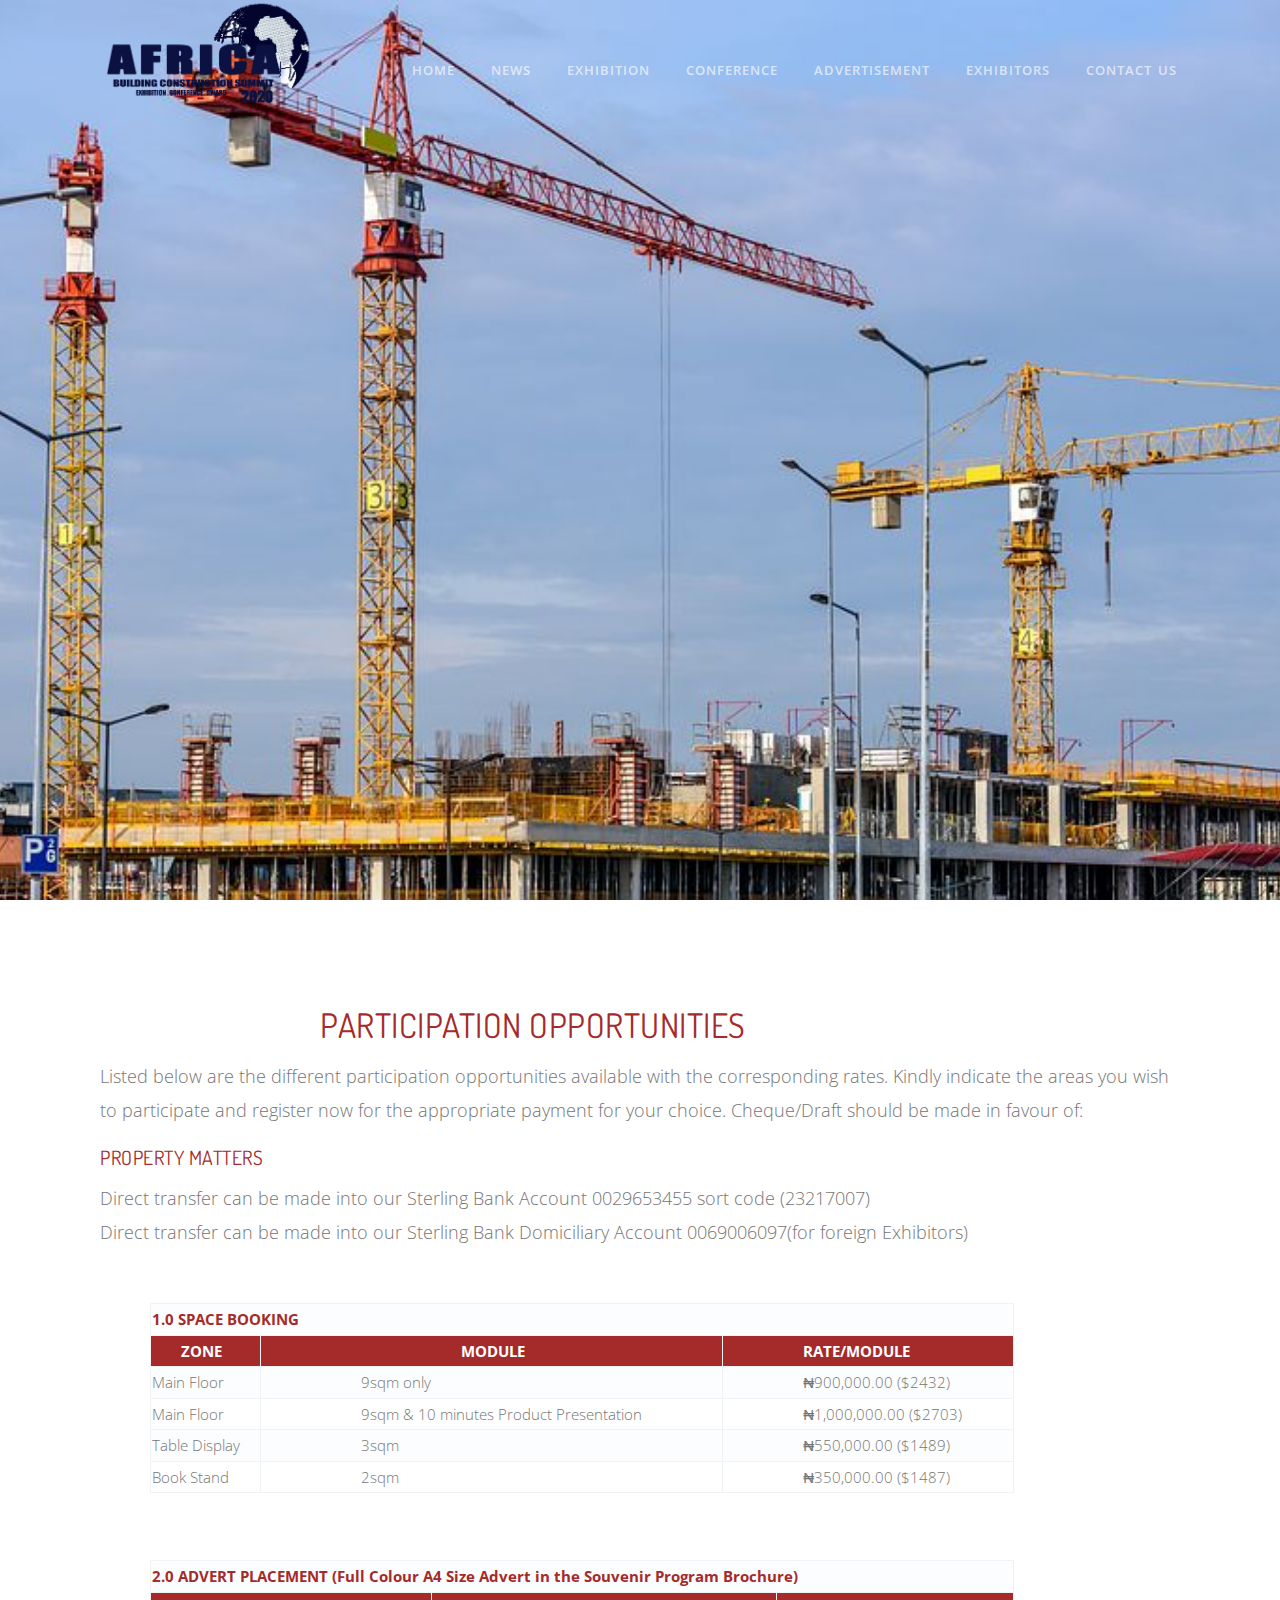
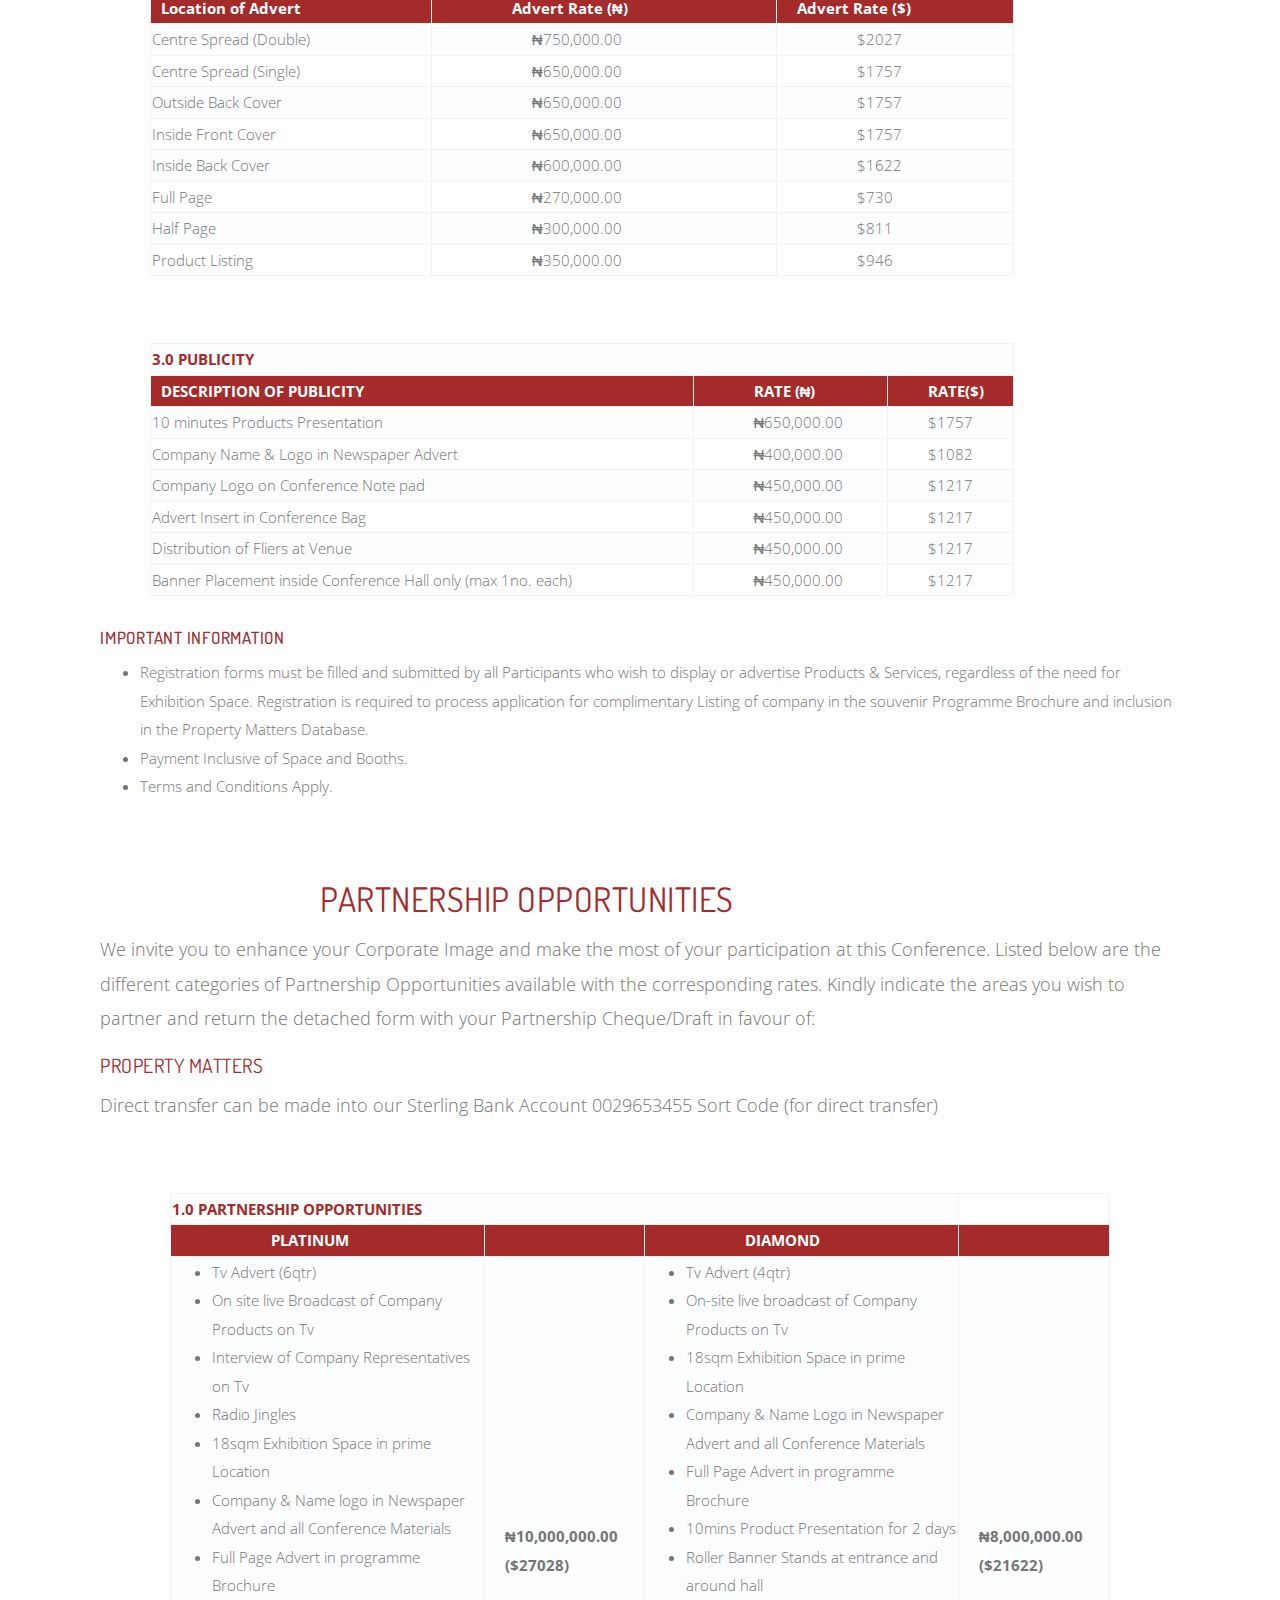
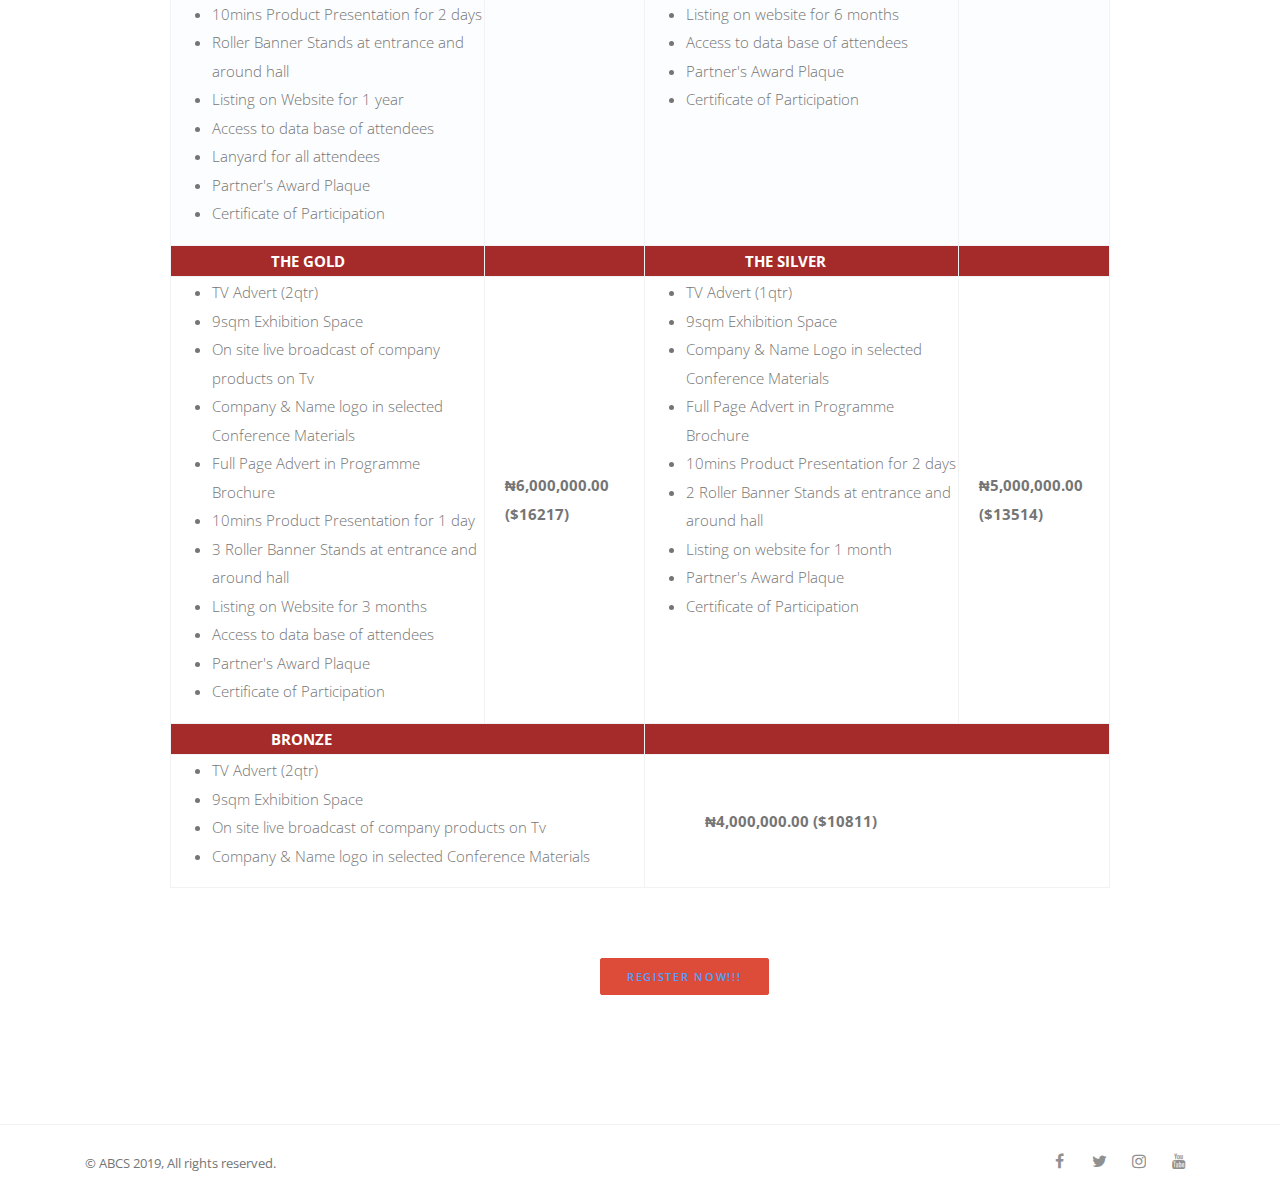
<file: page/opportunities.html>
<!DOCTYPE html>
<html lang="en">
  <head>
    <meta charset="utf-8">
    <meta name="viewport" content="width=device-width, initial-scale=1, shrink-to-fit=no">
    <meta name="description" content="">
    <meta name="keywords" content="">

    <title>Opportunities</title>

    <!-- Styles -->
    <link href="../assets/css/page.min.css" rel="stylesheet">
    <link href="../assets/css/style.css" rel="stylesheet">

    <!-- Favicons -->
    <link rel="apple-touch-icon" href="../assets/img/apple-touch-icon.png">
    <link rel="icon" href="../assets/img/favicon.png">
  </head>

  <body>

    <!-- Navbar -->
    <nav class="navbar navbar-expand-lg navbar-light navbar-stick-dark" data-navbar="sticky">
      <div class="container">

        <div class="navbar-left">
          <button class="navbar-toggler" type="button">&#9776;</button>
          <a class="navbar-brand" href="#" style="height: 120px; width: 250px">
            <img class="logo-dark" src="../assets/img/logo/abcs 2(4).png" alt="logo">
            <img class="logo-light" src="../assets/img/logo/abcs 2(4).png" alt="logo">
          </a>
        </div>

        <section class="navbar-mobile">
          <nav class="nav nav-navbar ml-auto">
            <a class="nav-link" href="../index.html">Home</a>
            <a class="nav-link" href="#">News</a>
            <li class="nav-item">
              <a class="nav-link" href="#">Exhibition</a>
                <nav class="nav columns-1">
                  <a class="nav-link" href="../page/event-overview.html">Event Overview</a>
                  <a class="nav-link" href="../page/event-highlight.html">Event Highlight</a>
                  <a class="nav-link" href="../page/event-info.html">Event Info</a>
                  <a class="nav-link" href="../page/opportunities.html">Opportunities</a>
                </nav>
            </li>
            <li class="nav-item">
              <a class="nav-link" href="#">Conference</a>
              <nav class="nav columns-1">
                <a class="nav-link" href="../page/conference-info.html">Conference Info</a>
                <a class="nav-link" href="#">Resources Institution</a>
                <a class="nav-link" href="#">Registration Fee</a>
                <a class="nav-link" href="../page/registration-form.html">Register Now</a>
              </nav>
            </li>
            <li class="nav-item">
              <a class="nav-link" href="#">Advertisement</a>
              <nav class="nav columns-1">
                <a class="nav-link" href="../page/spot.html">SPOT</a>
                <a class="nav-link" href="../page/advert.html">Advert In Programme</a>
                <a class="nav-link" href="#">Registration Fee</a>
                <a class="nav-link" href="#">Register Now</a>
              </nav>
            </li>
            <a class="nav-link" href="../page/exhibitors.html">Exhibitors</a>
            <a class="nav-link" href="../page/contact.html">Contact Us</a>
          </nav>
        </section>

      </div>
    </nav><!-- /.navbar -->

        <header class="header text-white h-fullscreen pb-5" style="background-image: url(../assets/img/bg/building.jpg)">
          <div class="container text-center">



        <div class="row">
          <div class="col-md-8 mx-auto text-center py-8 flex-grow">

          </div>
        </div>

      </div>
    </header><!-- /.header -->


    <!-- Main Content -->
    <main class="main-content">
      <div style="margin: 100px">

        <strong><h2 style="Color:brown; padding-left:220px">PARTICIPATION OPPORTUNITIES</h2></strong>
        <p class="lead">Listed below are the different participation opportunities available with the corresponding rates.
        Kindly indicate the areas you wish to participate and register now for the
        appropriate payment for your choice. Cheque/Draft should be made in favour of:</p>

        <strong><h5 style="color: brown">PROPERTY MATTERS</h5></strong>
        <p class="lead">Direct transfer can be made into our Sterling Bank Account 0029653455 sort code (23217007)<br>
          Direct transfer can be made into our Sterling Bank Domiciliary Account  0069006097(for foreign Exhibitors)</p>
          <br>

      <table class="choices table-bordered table-striped" style="margin-left: 50px; margin-top:10px; width:80%">
        <tbody>
          <tr class="title">
            <th colspan="3" style="color: brown">1.0 SPACE BOOKING</th>
          </tr>
          <tr class="title" style="color: white; background-color:brown">
            <th style="padding-left:30px">ZONE</th>
            <th style="padding-left:200px">MODULE</th>
            <th style="padding-left:80px">RATE/MODULE</th>
          </tr>
          <tr class="selfManaged">
            <td valign="top">Main Floor</td>
            <td valign="top" style="padding-left:100px">
              9sqm only
           </td>
           <td valign="top" style="padding-left:80px">
             ₦900,000.00 ($2432)
            </td>
          </tr>

          <tr class="selfManaged">
            <td valign="top">Main Floor</td>
            <td valign="top" style="padding-left:100px">
              9sqm & 10 minutes Product Presentation
           </td>
           <td valign="top" style="padding-left:80px">
             ₦1,000,000.00 ($2703)
            </td>
          </tr>

          <tr class="selfManaged">
            <td valign="top">Table Display</td>
            <td valign="top" style="padding-left:100px">
              3sqm
           </td>
           <td valign="top" style="padding-left:80px">
             ₦550,000.00 ($1489)
            </td>
          </tr>

          <tr class="selfManaged">
            <td valign="top">Book Stand</td>
            <td valign="top" style="padding-left:100px">
              2sqm
           </td>
           <td valign="top" style="padding-left:80px">
             ₦350,000.00 ($1487)
            </td>
          </tr>

          </tbody>
        </table>

        <br/></br>

        <table class="choices table-bordered table-striped" style="margin-left: 50px; margin-top:10px; width:80%">
          <tbody>
            <tr class="title">
              <th colspan="3" style="color: brown">2.0  ADVERT PLACEMENT
                  (Full Colour A4 Size Advert in the Souvenir Program Brochure)
              </th>
            </tr>
            <tr class="title" style="color: white; background-color:brown">
              <th style="padding-left:10px">Location of Advert </th>
              <th style="padding-left:80px">Advert Rate (₦)</th>
              <th style="padding-left:20px">Advert Rate ($)</th>
            </tr>
            <tr class="selfManaged">
              <td valign="top">Centre Spread (Double)</td>
              <td valign="top" style="padding-left:100px">
                ₦750,000.00
             </td>
             <td valign="top" style="padding-left:80px">
                $2027
              </td>
            </tr>

            <tr class="selfManaged">
              <td valign="top">Centre Spread (Single)</td>
              <td valign="top" style="padding-left:100px">
                ₦650,000.00
             </td>
             <td valign="top" style="padding-left:80px">
                $1757
              </td>
            </tr>

            <tr class="selfManaged">
              <td valign="top">Outside Back Cover</td>
              <td valign="top" style="padding-left:100px">
                ₦650,000.00
             </td>
             <td valign="top" style="padding-left:80px">
                $1757
              </td>
            </tr>

            <tr class="selfManaged">
              <td valign="top">Inside Front Cover</td>
              <td valign="top" style="padding-left:100px">
                  ₦650,000.00
             </td>
             <td valign="top" style="padding-left:80px">
                $1757
              </td>
            </tr>

            <tr class="selfManaged">
              <td valign="top">Inside Back Cover </td>
              <td valign="top" style="padding-left:100px">
                  ₦600,000.00
             </td>
             <td valign="top" style="padding-left:80px">
                  $1622
              </td>
            </tr>

            <tr class="selfManaged">
              <td valign="top">Full Page </td>
              <td valign="top" style="padding-left:100px">
                  ₦270,000.00
             </td>
             <td valign="top" style="padding-left:80px">
                  $730
              </td>
            </tr>

            <tr class="selfManaged">
              <td valign="top">Half Page  </td>
              <td valign="top" style="padding-left:100px">
                  ₦300,000.00
             </td>
             <td valign="top" style="padding-left:80px">
                $811
              </td>
            </tr>

            <tr class="selfManaged">
              <td valign="top">Product Listing  </td>
              <td valign="top" style="padding-left:100px">
                  ₦350,000.00
             </td>
             <td valign="top" style="padding-left:80px">
                $946
              </td>
            </tr>

            </tbody>
          </table>

          <br/><br>

          <table class="choices table-bordered table-striped" style="margin-left: 50px; margin-top:10px; width:80%">
            <tbody>
              <tr class="title">
                <th colspan="3" style="color: brown">3.0 PUBLICITY
                </th>
              </tr>
              <tr class="title" style="color: white; background-color:brown">
                <th style="padding-left:10px">DESCRIPTION OF PUBLICITY </th>
                <th style="padding-left:60px">RATE (₦)</th>
                <th style="padding-left:40px">RATE($)</th>
              </tr>
              <tr class="selfManaged">
                <td valign="top">10 minutes Products Presentation </td>
                <td valign="top" style="padding-left:60px">
                  ₦650,000.00
               </td>
               <td valign="top" style="padding-left:40px">
                  $1757
                </td>
              </tr>

              <tr class="selfManaged">
                <td valign="top">Company Name & Logo in Newspaper Advert </td>
                <td valign="top" style="padding-left:60px">
                  ₦400,000.00
               </td>
               <td valign="top" style="padding-left:40px">
                  $1082
                </td>
              </tr>

              <tr class="selfManaged">
                <td valign="top">Company Logo on Conference Note pad </td>
                <td valign="top" style="padding-left:60px">
                  ₦450,000.00
               </td>
               <td valign="top" style="padding-left:40px">
                  $1217
                </td>
              </tr>

              <tr class="selfManaged">
                <td valign="top">Advert Insert in Conference Bag</td>
                <td valign="top" style="padding-left:60px">
                    ₦450,000.00
               </td>
               <td valign="top" style="padding-left:40px">
                  $1217
                </td>
              </tr>

              <tr class="selfManaged">
                <td valign="top">Distribution of Fliers at Venue </td>
                <td valign="top" style="padding-left:60px">
                    ₦450,000.00
               </td>
               <td valign="top" style="padding-left:40px">
                  $1217
                </td>
              </tr>

              <tr class="selfManaged">
                <td valign="top">Banner Placement inside Conference Hall only (max 1no. each) </td>
                <td valign="top" style="padding-left:60px">
                    ₦450,000.00
               </td>
               <td valign="top" style="padding-left:40px">
                  $1217
                </td>
              </tr>

              </tbody>
            </table>

            <br>
            <strong><h6 style="color: brown">IMPORTANT INFORMATION</h6></strong>
            <ul>
              <li>Registration forms must be filled and submitted by all Participants who wish to display or advertise
                Products & Services, regardless of the need for Exhibition Space. Registration is required to process application
                for complimentary Listing of company in the souvenir Programme Brochure and inclusion in the Property Matters Database. </li>
              <li>Payment Inclusive of Space and Booths.</li>
              <li>Terms and Conditions Apply.</li>
            </ul>

            <br><br>

            <strong><h2 style="Color:brown; padding-left:220px">PARTNERSHIP OPPORTUNITIES</h2></strong>
            <p class="lead">We invite you to enhance your Corporate Image and make the most of your participation at this Conference.
            Listed below are the different categories of Partnership Opportunities available with the corresponding rates.
            Kindly indicate the areas you wish to partner and return the detached form with your Partnership Cheque/Draft in favour of: </p>

            <strong><h5 style="color: brown">PROPERTY MATTERS</h5></strong>
            <p class="lead">Direct transfer can be made into our Sterling Bank Account 0029653455 Sort Code (for direct transfer)</p>

            <table class="choices table-bordered table-striped" style="margin:70px">
    					<tbody>
                <tr class="title">
                  <th colspan="3" style="color: brown">1.0 PARTNERSHIP OPPORTUNITIES
                  </th>
                </tr>
                <tr class="title" style="color: white; background-color:brown">
                  <th style="padding-left:100px">PLATINUM </th>
                  <th></th>
                  <th style="padding-left:100px">DIAMOND</th>
                  <th></th>
                </tr>
    						<tr class="selfManaged">
    							<td valign="top">
    						<ul>
    							<li>Tv Advert (6qtr) </li>
    							<li>On site live Broadcast of Company Products on Tv</li>
    							<li>Interview of Company Representatives on Tv  </li>
    							<li>Radio Jingles</li>
    							<li>18sqm Exhibition Space in prime Location </li>
                  <li>Company & Name logo in Newspaper Advert and all Conference Materials </li>
    							<li>Full Page Advert in programme Brochure </li>
    							<li>10mins Product Presentation for 2 days  </li>
    							<li>Roller Banner Stands at entrance and around hall </li>
    							<li>Listing on Website for 1 year </li>
                  <li>Access to data base of attendees </li>
    							<li>Lanyard for all attendees</li>
    							<li>Partner's Award Plaque   </li>
    							<li>Certificate of Participation</li>
    						<ul>
    				     </ul></ul></td>
                 <th style="padding-left:20px">₦10,000,000.00 ($27028)</th>
    						 <td valign="top">
    							<ul>
    								<li>Tv Advert (4qtr) </li>
    								<li>On-site live broadcast of Company Products on Tv </li>
                    <li>18sqm Exhibition Space in prime Location</li>
      							<li>Company & Name Logo in Newspaper Advert and all Conference Materials  </li>
                    <li>Full Page Advert in programme Brochure  </li>
      							<li>10mins Product Presentation for 2 days  </li>
      							<li>Roller Banner Stands at entrance and around hall  </li>
      							<li>Listing on website for 6 months  </li>
      							<li>Access to data base of attendees  </li>
                    <li>Partner's Award Plaque  </li>
      							<li>Certificate of Participation</li>
    							<ul>
    				     </ul></ul></td>
                 <th style="padding-left:20px">₦8,000,000.00 ($21622)</th>
    					 	</tr>

    						</tbody>

                <tbody>
                  <tr class="title" style="color: white; background-color:brown">
                    <th style="padding-left:100px">THE GOLD </th>
                    <th></th>
                    <th style="padding-left:100px">THE SILVER</th>
                    <th></th>
                  </tr>
      						<tr class="selfManaged">
      							<td valign="top">
      						<ul>
      							<li>TV Advert (2qtr) </li>
      							<li>9sqm Exhibition Space</li>
      							<li>On site live broadcast of company products on Tv  </li>
      							<li>Company & Name logo in selected Conference Materials </li>
      							<li>Full Page Advert in Programme Brochure </li>
                    <li>10mins Product Presentation for 1 day </li>
      							<li>3 Roller Banner Stands at entrance and around hall  </li>
      							<li>Listing on Website for 3 months    </li>
      							<li>Access to data base of attendees </li>
      							<li>Partner's Award Plaque</li>
                    <li>Certificate of Participation</li>
      						<ul>
      				     </ul></ul></td>
                   <th style="padding-left:20px">₦6,000,000.00 ($16217)</th>
      						 <td valign="top">
      							<ul>
      								<li>TV Advert (1qtr) </li>
      								<li>9sqm Exhibition Space </li>
                      <li>Company & Name Logo in selected Conference Materials </li>
        							<li>Full Page Advert in Programme Brochure  </li>
                      <li>10mins Product Presentation for 2 days   </li>
        							<li>2 Roller Banner Stands at entrance and around hall  </li>
        							<li>Listing on website for 1 month   </li>
        							<li>Partner's Award Plaque   </li>
        							<li>Certificate of Participation   </li>
      							<ul>
      				     </ul></ul></td>
                   <th style="padding-left:20px">₦5,000,000.00 ($13514)</th>
      					 	</tr>

      						</tbody>

                    <tbody>
                      <tr class="title" style="color: white; background-color:brown">
                        <th colspan="2" style="padding-left:100px">BRONZE </th>
                        <th colspan="2" style="padding-left:60px"></th>
                      </tr>
          						<tr class="selfManaged" >
          							<td valign="top" colspan="2">
          						<ul>
          							<li>TV Advert (2qtr) </li>
          							<li>9sqm Exhibition Space</li>
          							<li>On site live broadcast of company products on Tv  </li>
          							<li>Company & Name logo in selected Conference Materials </li>
          						<ul>
          				     </ul></ul></td>
                       <th colspan="2" style="padding-left:60px">₦4,000,000.00 ($10811)</th>
                     </tr>
          						</tbody>

    					</table>

              <div style="padding-left:500px">
              <button type="button" class="btn btn-google"><a href="../page/registration-form.html">REGISTER NOW!!!</a></button>
              <br><br>
              </div>



      </div>
    </main><!-- /.main-content -->

    <!-- Footer -->
    <footer class="footer">
      <div class="container">
        <div class="row gap-y align-items-center">

          <div class="col-md-6 text-center text-md-left">
            <small>© ABCS 2019, All rights reserved.</small>
          </div>

          <div class="col-md-6 text-center text-md-right">
            <div class="social">
              <a class="social-facebook" href="#"><i class="fa fa-facebook"></i></a>
              <a class="social-twitter" href="#"><i class="fa fa-twitter"></i></a>
              <a class="social-instagram" href="#"><i class="fa fa-instagram"></i></a>
              <a class="social-youtube" href="#"><i class="fa fa-youtube"></i></a>
            </div>
          </div>

        </div>
      </div>
    </footer><!-- /.footer -->

    <!-- Scripts -->
    <script src="../assets/js/page.min.js"></script>
    <script src="../assets/js/script.js"></script>

  </body>
</html>
</file>
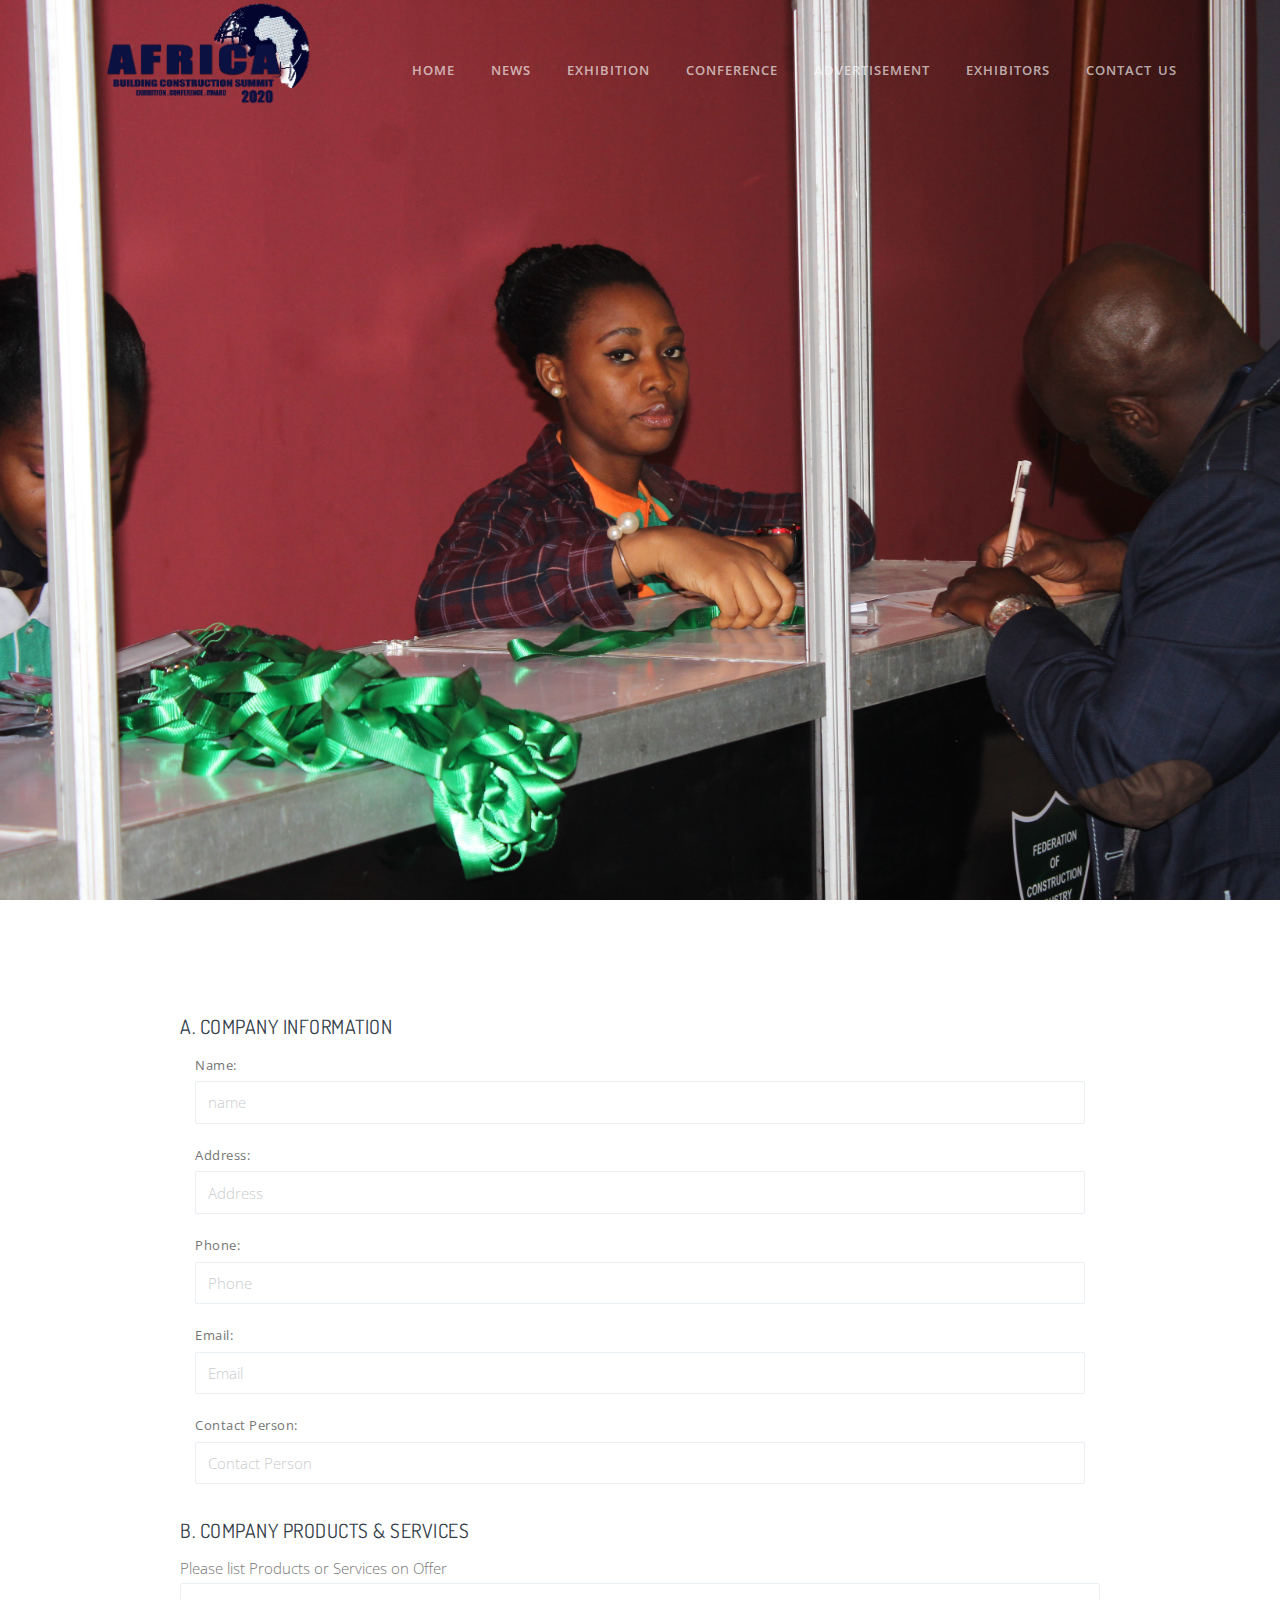
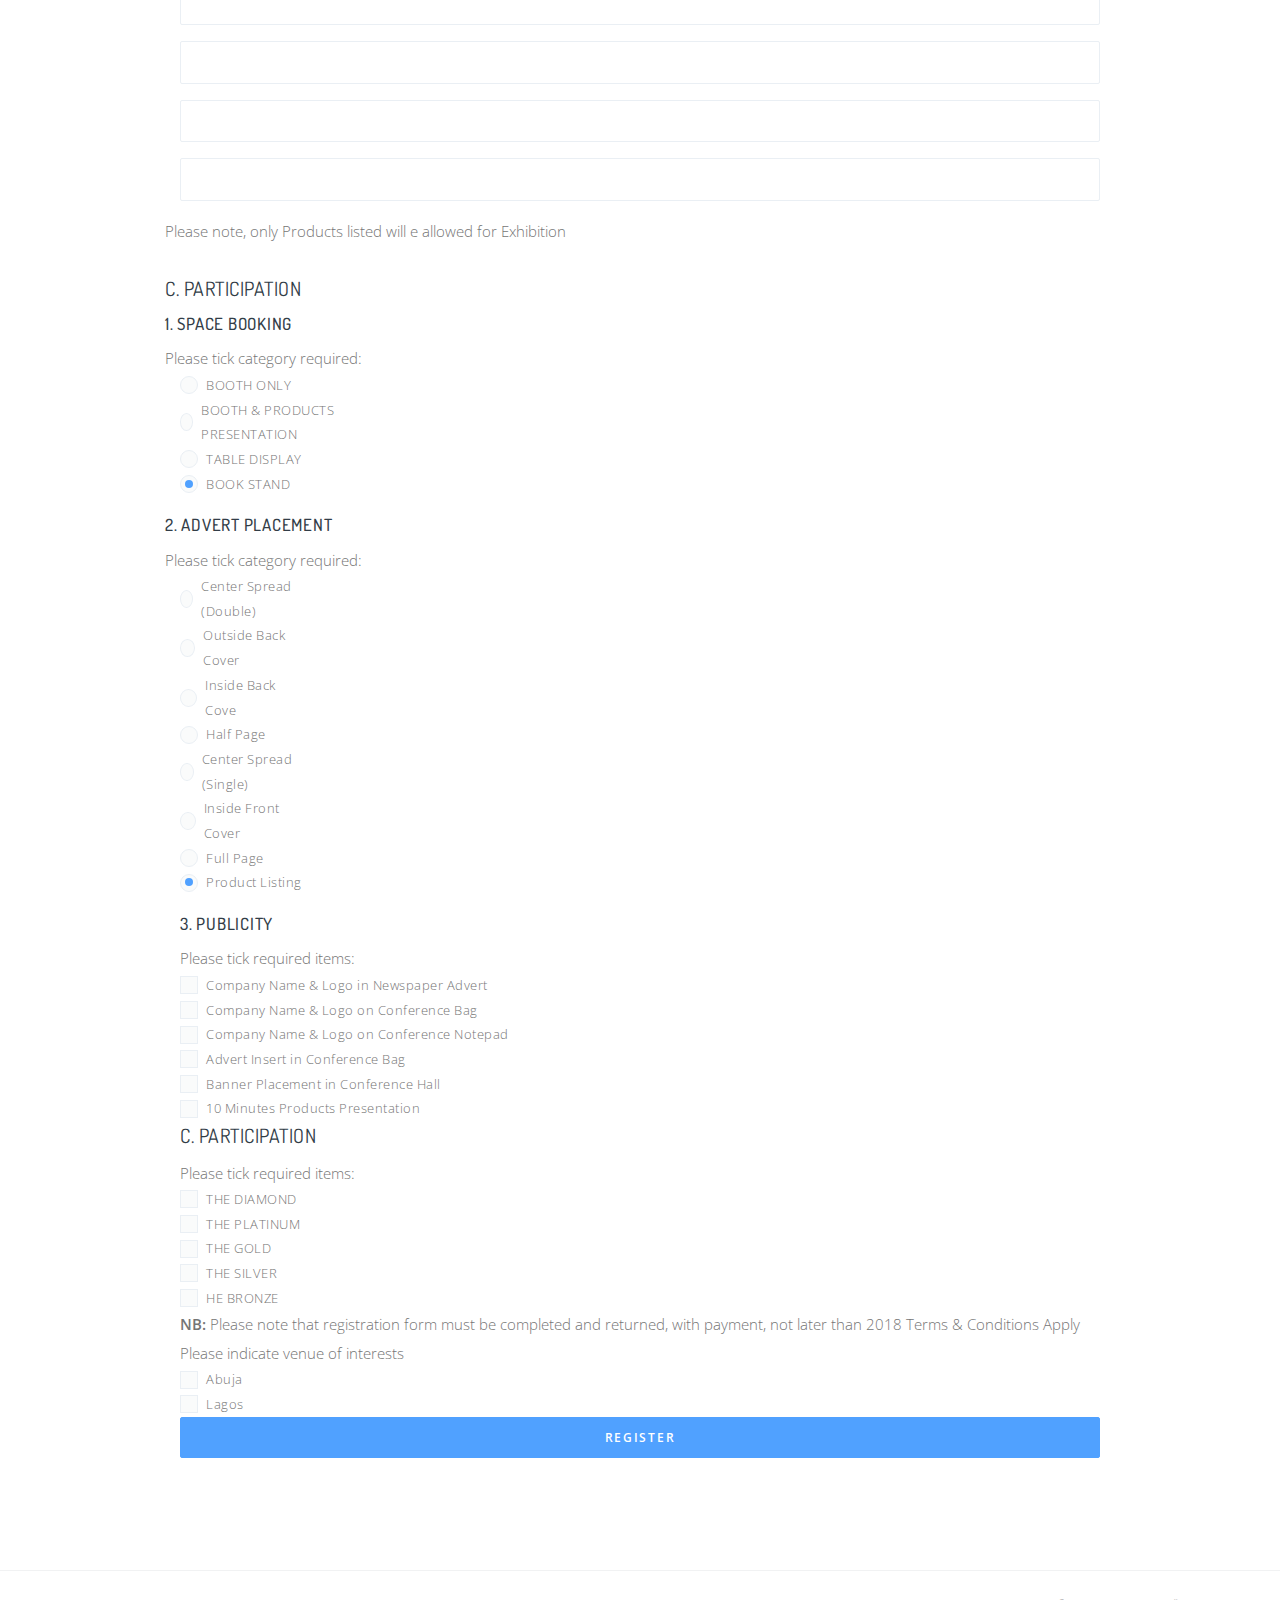
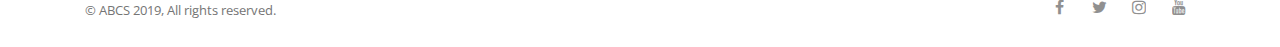
<file: page/registration-form.html>
<!DOCTYPE html>
<html lang="en">
  <head>
    <meta charset="utf-8">
    <meta name="viewport" content="width=device-width, initial-scale=1, shrink-to-fit=no">
    <meta name="description" content="">
    <meta name="keywords" content="">

    <title>Registration</title>

    <!-- Styles -->
    <link href="../assets/css/page.min.css" rel="stylesheet">
    <link href="../assets/css/style.css" rel="stylesheet">

    <!-- Favicons -->
    <link rel="apple-touch-icon" href="../assets/img/apple-touch-icon.png">
    <link rel="icon" href="../assets/img/favicon.png">
  </head>

  <body>


    <!-- Navbar -->
    <nav class="navbar navbar-expand-lg navbar-light navbar-stick-dark" data-navbar="sticky">
      <div class="container">

        <div class="navbar-left">
          <button class="navbar-toggler" type="button">&#9776;</button>
          <a class="navbar-brand" href="#" style="height: 120px; width: 250px">
            <img class="logo-dark" src="../assets/img/logo/abcs 2(4).png" alt="logo">
            <img class="logo-light" src="../assets/img/logo/abcs 2(4).png" alt="logo">
          </a>
        </div>

        <section class="navbar-mobile">
          <nav class="nav nav-navbar ml-auto">
            <a class="nav-link" href="../index.html">Home</a>
            <a class="nav-link" href="#">News</a>
            <li class="nav-item">
              <a class="nav-link" href="#">Exhibition</a>
                <nav class="nav columns-1">
                  <a class="nav-link" href="../page/event-overview.html">Event Overview</a>
                  <a class="nav-link" href="../page/event-highlight.html">Event Highlight</a>
                  <a class="nav-link" href="../page/event-info.html">Event Info</a>
                  <a class="nav-link" href="../page/opportunities.html">Opportunities</a>
                </nav>
            </li>
            <li class="nav-item">
              <a class="nav-link" href="#">Conference</a>
              <nav class="nav columns-1">
                <a class="nav-link" href="../page/conference-info.html">Conference Info</a>
                <a class="nav-link" href="#">Resources Institution</a>
                <a class="nav-link" href="#">Registration Fee</a>
                <a class="nav-link" href="../page/registration-form.html">Register Now</a>
              </nav>
            </li>
            <li class="nav-item">
              <a class="nav-link" href="#">Advertisement</a>
              <nav class="nav columns-1">
                <a class="nav-link" href="../page/spot.html">SPOT</a>
                <a class="nav-link" href="../page/advert.html">Advert In Programme</a>
                <a class="nav-link" href="#">Registration Fee</a>
                <a class="nav-link" href="#">Register Now</a>
              </nav>
            </li>
            <a class="nav-link" href="../page/exhibitors.html">Exhibitors</a>
            <a class="nav-link" href="../page/contact.html">Contact Us</a>
          </nav>
        </section>

      </div>
    </nav><!-- /.navbar -->

        <header class="header text-white h-fullscreen pb-5" style="background-image: url(../assets/img/bg/reg.JPG)">
          <div class="container text-center">



        <div class="row">
          <div class="col-md-8 mx-auto text-center py-8 flex-grow">

          </div>
        </div>

      </div>
    </header><!-- /.header -->


    <!-- Main Content -->
    <main class="main-content">
      <!--
      |‒‒‒‒‒‒‒‒‒‒‒‒‒‒‒‒‒‒‒‒‒‒‒‒‒‒‒‒‒‒‒‒‒‒‒‒‒‒‒‒‒‒‒‒‒‒‒‒‒‒‒‒‒‒‒‒‒‒‒‒‒‒‒‒‒‒‒‒‒‒‒‒‒‒
      | Apply form
      |‒‒‒‒‒‒‒‒‒‒‒‒‒‒‒‒‒‒‒‒‒‒‒‒‒‒‒‒‒‒‒‒‒‒‒‒‒‒‒‒‒‒‒‒‒‒‒‒‒‒‒‒‒‒‒‒‒‒‒‒‒‒‒‒‒‒‒‒‒‒‒‒‒‒
      !-->
      <section class="section" id="section-apply">
        <div class="container">

         <div class="row">
            <div class="col-md-10 mx-auto">

              <form action="../assets/php/sendmail.php" method="POST" data-form="mailer">

                <input type="hidden" name="subject" value="[TheThemeio] : Resume">
                <div class="row">
                  <div class="form-group col-12">
                    <strong><h5>A. COMPANY INFORMATION </h5></strong>

                    <div class="form-group col-12">
                      <label>Name:</label>
                      <input class="form-control" type="text" placeholder="name">
                    </div>

                    <div class="form-group col-12">
                      <label>Address:</label>
                      <input class="form-control" type="text" name="address" placeholder="Address">
                    </div>

                    <div class="form-group col-12">
                      <label>Phone:</label>
                      <input class="form-control" type="text" name="phone" placeholder="Phone">
                    </div>

                    <div class="form-group col-12">
                      <label>Email:</label>
                      <input class="form-control" type="text" name="email" placeholder="Email">
                    </div>

                    <div class="form-group col-12">
                      <label>Contact Person:</label>
                      <input class="form-control" type="text" name="contactperson" placeholder="Contact Person">
                    </div>
                  </div>
                </div>


                <div class="row">
                  <div class="form-group col-12">
                    <strong><h5>B. COMPANY PRODUCTS & SERVICES </h5></strong>
                    <h8>Please list Products or Services on Offer</h8>
                    <input class="form-control" type="text" name="" placeholder="">
                  </div>

                  <div class="form-group col-12">
                    <input class="form-control" type="text" name="" placeholder="">
                  </div>

                  <div class="form-group col-12">
                    <input class="form-control" type="text" name="" placeholder="">
                  </div>

                  <div class="form-group col-12">
                    <input class="form-control" type="text" name="" placeholder="">
                  </div>
                  <h9>Please note, only Products listed will e allowed for Exhibition </h9>
                </div>
                <br>

                <div class="row">
                  <div class="form-group">
                    <strong><h5>C.	PARTICIPATION  </h5></strong>
                    <h6>1.	SPACE BOOKING </h6>
                    <h9>Please tick category required: </h9>
                  <div class="custom-controls-stacked col-9">
                    <div class="custom-control custom-radio">
                      <input type="radio" class="custom-control-input" name="radio1">
                      <label class="custom-control-label">BOOTH ONLY</label>
                    </div>

                    <div class="custom-control custom-radio">
                      <input type="radio" class="custom-control-input" name="radio1" checked>
                      <label class="custom-control-label">BOOTH & PRODUCTS PRESENTATION</label>
                    </div>

                    <div class="custom-control custom-radio">
                      <input type="radio" class="custom-control-input" name="radio1" checked>
                      <label class="custom-control-label">TABLE DISPLAY</label>
                    </div>

                    <div class="custom-control custom-radio">
                      <input type="radio" class="custom-control-input" name="radio1" checked>
                      <label class="custom-control-label">BOOK STAND</label>
                    </div>
                  </div>
                    </div>
                  </div>
                    
                  <div class="row">
<div class="form-group">
                  <h6>2.	ADVERT PLACEMENT  </h6>
                  <h9>Please tick category required: </h9>
                <div class="custom-controls-stacked col-9">
                  <div class="custom-control custom-radio">
                    <input type="radio" class="custom-control-input" name="radio2">
                    <label class="custom-control-label">Center Spread (Double)</label>
                  </div>

                  <div class="custom-control custom-radio">
                    <input type="radio" class="custom-control-input" name="radio2" checked>
                    <label class="custom-control-label">Outside Back Cover</label>
                  </div>

                  <div class="custom-control custom-radio">
                    <input type="radio" class="custom-control-input" name="radio2" checked>
                    <label class="custom-control-label">Inside Back Cove</label>
                  </div>

                  <div class="custom-control custom-radio">
                    <input type="radio" class="custom-control-input" name="radio2" checked>
                    <label class="custom-control-label">Half Page </label>
                  </div>

                  <div class="custom-control custom-radio">
                    <input type="radio" class="custom-control-input" name="radio2">
                    <label class="custom-control-label">Center Spread (Single)</label>
                  </div>

                  <div class="custom-control custom-radio">
                    <input type="radio" class="custom-control-input" name="radio2" checked>
                    <label class="custom-control-label">Inside Front Cover </label>
                  </div>

                  <div class="custom-control custom-radio">
                    <input type="radio" class="custom-control-input" name="radio2" checked>
                    <label class="custom-control-label">Full Page </label>
                  </div>

                  <div class="custom-control custom-radio">
                    <input type="radio" class="custom-control-input" name="radio2" checked>
                    <label class="custom-control-label">Product Listing </label>
                  </div>
                </div>
                      </div>
                  </div>

                <h6>3.	PUBLICITY </h6>
                <h9>Please tick required items: </h9>
                <div class="custom-controls-stacked">
                  <div class="custom-control custom-checkbox">
                    <input type="checkbox" class="custom-control-input">
                    <label class="custom-control-label">Company Name & Logo in Newspaper Advert </label>
                  </div>

                  <div class="custom-control custom-checkbox">
                    <input type="checkbox" class="custom-control-input">
                    <label class="custom-control-label">Company Name & Logo on Conference Bag </label>
                  </div>

                  <div class="custom-control custom-checkbox">
                    <input type="checkbox" class="custom-control-input">
                    <label class="custom-control-label">Company Name & Logo on Conference Notepad </label>
                  </div>

                  <div class="custom-control custom-checkbox">
                    <input type="checkbox" class="custom-control-input">
                    <label class="custom-control-label">Advert Insert in Conference Bag</label>
                  </div>

                  <div class="custom-control custom-checkbox">
                    <input type="checkbox" class="custom-control-input">
                    <label class="custom-control-label">Banner Placement in Conference Hall </label>
                  </div>

                  <div class="custom-control custom-checkbox">
                    <input type="checkbox" class="custom-control-input">
                    <label class="custom-control-label">10 Minutes Products Presentation</label>
                  </div>
                </div>

                <strong><h5>C.	PARTICIPATION  </h5></strong>
                <h9>Please tick required items: </h9>
                <div class="custom-control custom-checkbox">
                  <input type="checkbox" class="custom-control-input">
                  <label class="custom-control-label">THE DIAMOND</label>
                  <label class="custom-control-label">THE PLATINUM </label>
                  <label class="custom-control-label">THE GOLD </label>
                  <label class="custom-control-label">THE SILVER  </label>
                  <label class="custom-control-label">HE BRONZE </label>
                </div>
                <h9><strong>NB:</strong> Please note that registration form must be completed and returned,
                  with payment, not later than 2018 Terms & Conditions Apply </h9>
                  <h9>Please indicate venue of interests</h9>
                  <div class="custom-control custom-checkbox">
                    <input type="checkbox" class="custom-control-input">
                    <label class="custom-control-label">Abuja</label>
                    <label class="custom-control-label">Lagos</label>
                  </div>

                <a href=""><button class="btn btn-lg btn-block btn-primary" type="submit">REGISTER</button></a>
              </form>

            </div>
          </div>


        </div>
      </section>

    </main><!-- /.main-content -->

    <!-- Footer -->
    <footer class="footer">
      <div class="container">
        <div class="row gap-y align-items-center">

          <div class="col-md-6 text-center text-md-left">
            <small>© ABCS 2019, All rights reserved.</small>
          </div>

          <div class="col-md-6 text-center text-md-right">
            <div class="social">
              <a class="social-facebook" href="#"><i class="fa fa-facebook"></i></a>
              <a class="social-twitter" href="#"><i class="fa fa-twitter"></i></a>
              <a class="social-instagram" href="#"><i class="fa fa-instagram"></i></a>
              <a class="social-youtube" href="#"><i class="fa fa-youtube"></i></a>
            </div>
          </div>

        </div>
      </div>
    </footer><!-- /.footer -->

    <!-- Scripts -->
    <script src="../assets/js/page.min.js"></script>
    <script src="../assets/js/script.js"></script>

  </body>
</html>
</file>
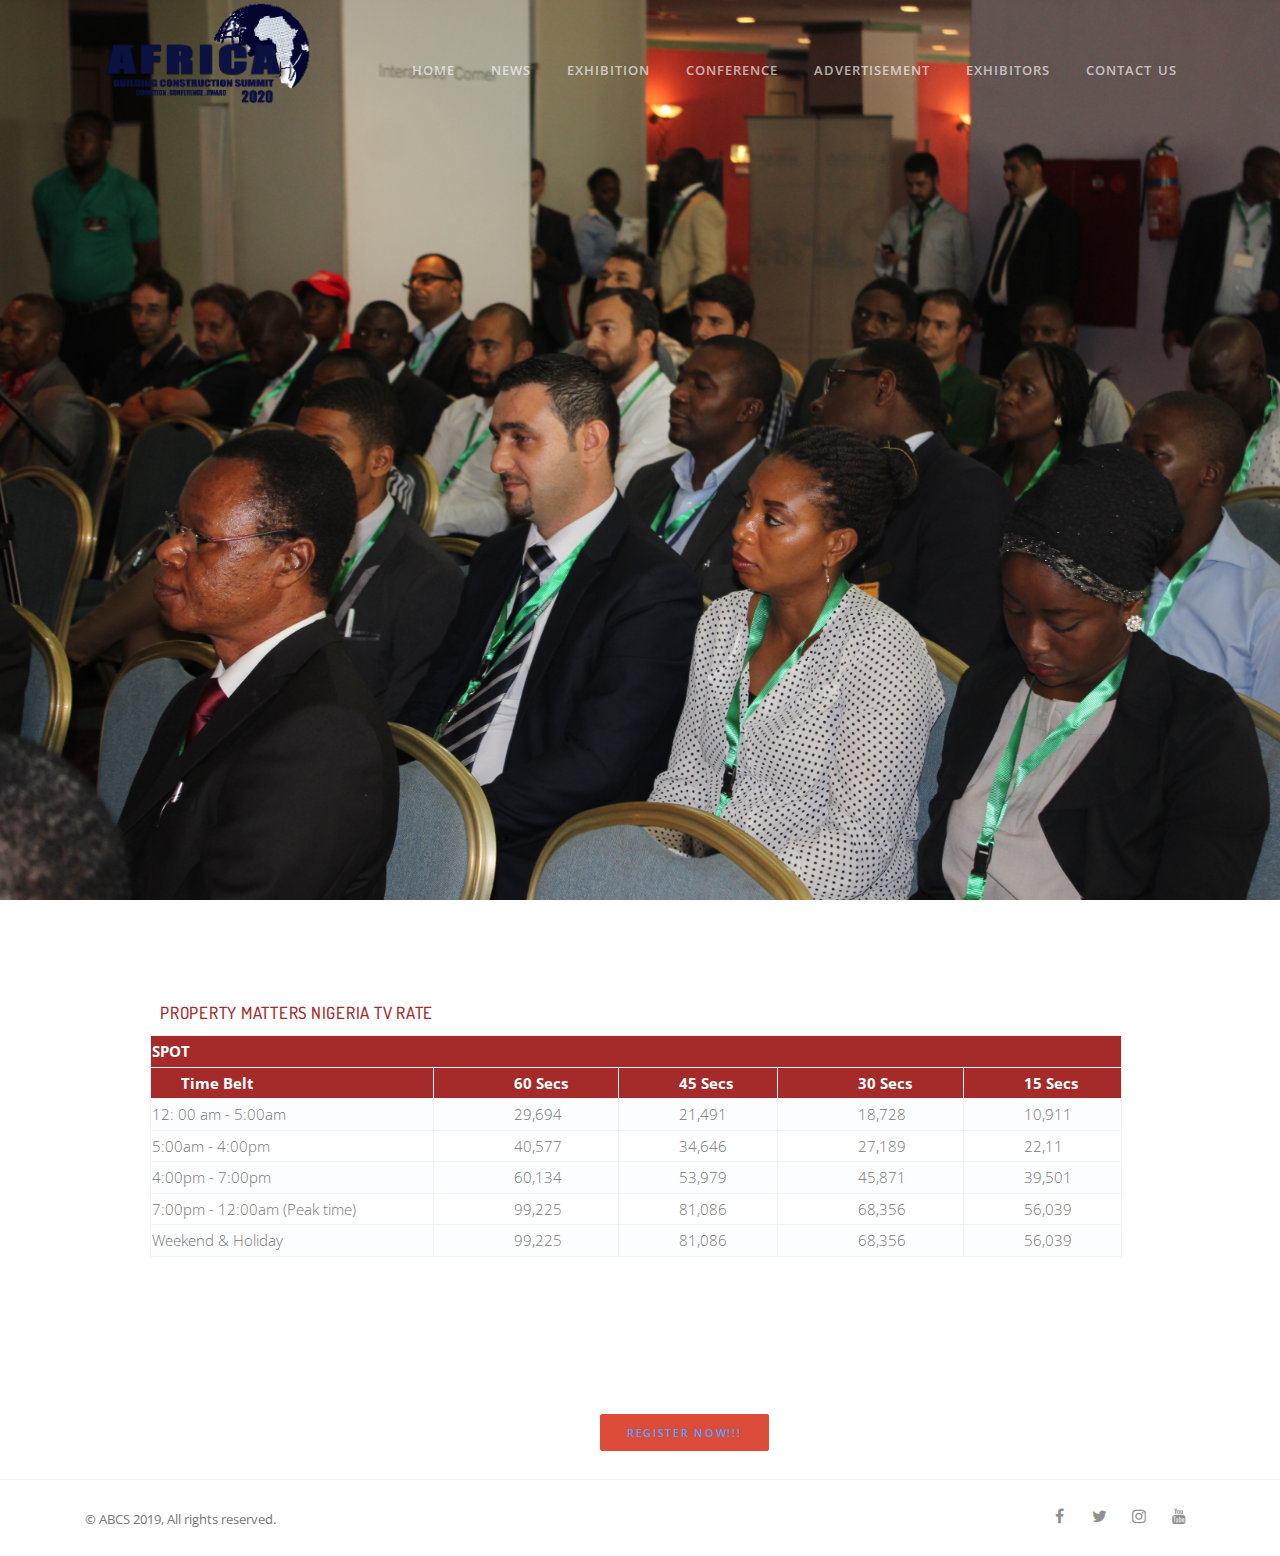
<file: page/spot.html>
<!DOCTYPE html>
<html lang="en">
  <head>
    <meta charset="utf-8">
    <meta name="viewport" content="width=device-width, initial-scale=1, shrink-to-fit=no">
    <meta name="description" content="">
    <meta name="keywords" content="">

    <title>SPOT</title>

    <!-- Styles -->
    <link href="../assets/css/page.min.css" rel="stylesheet">
    <link href="../assets/css/style.css" rel="stylesheet">

    <!-- Favicons -->
    <link rel="apple-touch-icon" href="../assets/img/apple-touch-icon.png">
    <link rel="icon" href="../assets/img/favicon.png">
  </head>

  <body>
    <!-- Navbar -->
    <nav class="navbar navbar-expand-lg navbar-light navbar-stick-dark" data-navbar="sticky">
      <div class="container">

        <div class="navbar-left">
          <button class="navbar-toggler" type="button">&#9776;</button>
          <a class="navbar-brand" href="#" style="height: 120px; width: 250px">
            <img class="logo-dark" src="../assets/img/logo/abcs 2(4).png" alt="logo">
            <img class="logo-light" src="../assets/img/logo/abcs 2(4).png" alt="logo">
          </a>
        </div>

        <section class="navbar-mobile">
          <nav class="nav nav-navbar ml-auto">
            <a class="nav-link" href="../index.html">Home</a>
            <a class="nav-link" href="#">News</a>
            <li class="nav-item">
              <a class="nav-link" href="#">Exhibition</a>
                <nav class="nav columns-1">
                  <a class="nav-link" href="../page/event-overview.html">Event Overview</a>
                  <a class="nav-link" href="../page/event-highlight.html">Event Highlight</a>
                  <a class="nav-link" href="../page/event-info.html">Event Info</a>
                  <a class="nav-link" href="../page/opportunities.html">Opportunities</a>
                </nav>
            </li>
            <li class="nav-item">
              <a class="nav-link" href="#">Conference</a>
              <nav class="nav columns-1">
                <a class="nav-link" href="../page/conference-info.html">Conference Info</a>
                <a class="nav-link" href="#">Resources Institution</a>
                <a class="nav-link" href="#">Registration Fee</a>
                <a class="nav-link" href="../page/registration-form.html">Register Now</a>
              </nav>
            </li>
            <li class="nav-item">
              <a class="nav-link" href="#">Advertisement</a>
              <nav class="nav columns-1">
                <a class="nav-link" href="../page/spot.html">SPOT</a>
                <a class="nav-link" href="../page/advert.html">Advert In Programme</a>
                <a class="nav-link" href="#">Registration Fee</a>
                <a class="nav-link" href="#">Register Now</a>
              </nav>
            </li>
            <a class="nav-link" href="../page/exhibitors.html">Exhibitors</a>
            <a class="nav-link" href="../page/contact.html">Contact Us</a>
          </nav>
        </section>

      </div>
    </nav><!-- /.navbar -->

        <header class="header text-white h-fullscreen pb-5" style="background-image: url(../assets/img/bg/conf-info.JPG)">
          <div class="container text-center">



        <div class="row">
          <div class="col-md-8 mx-auto text-center py-8 flex-grow">

          </div>
        </div>

      </div>
    </header><!-- /.header -->


    <!-- Main Content -->
    <main class="main-content">
      <div style="margin: 100px">


      <h6 style="padding-left:60px; color:brown">PROPERTY MATTERS NIGERIA TV RATE </h6>
      <table class="choices table-bordered table-striped" style="margin-left: 50px; margin-top:10px; width:90%">
        <tbody>

          <tr class="title" style="color: white; background-color:brown; ">
            <th colspan="5" >SPOT</th>
          </tr>
          <tr class="title" style="color: white; background-color:brown">
            <th style="padding-left:30px">Time Belt</th>
            <th style="padding-left:80px">60 Secs</th>
            <th style="padding-left:60px">45 Secs</th>
            <th style="padding-left:80px">30 Secs</th>
            <th style="padding-left:60px">15 Secs</th>
          </tr>
          <tr class="selfManaged">
            <td valign="top">12: 00 am - 5:00am</td>
            <td valign="top" style="padding-left:80px">
              29,694
           </td>
           <td valign="top" style="padding-left:60px">
             21,491
            </td>
            <td valign="top" style="padding-left:80px">
              18,728
           </td>
           <td valign="top" style="padding-left:60px">
             10,911
          </td>
          </tr>

          <tr class="selfManaged">
            <td valign="top">5:00am - 4:00pm</td>
            <td valign="top" style="padding-left:80px">
              40,577
           </td>
           <td valign="top" style="padding-left:60px">
             34,646
            </td>
            <td valign="top" style="padding-left:80px">
              27,189
           </td>
           <td valign="top" style="padding-left:60px">
             22,11
          </td>
          </tr>

          <tr class="selfManaged">
            <td valign="top">4:00pm - 7:00pm</td>
            <td valign="top" style="padding-left:80px">
              60,134
           </td>
           <td valign="top" style="padding-left:60px">
             53,979
            </td>
            <td valign="top" style="padding-left:80px">
              45,871
           </td>
           <td valign="top" style="padding-left:60px">
             39,501
          </td>
          </tr>

          <tr class="selfManaged">
            <td valign="top">7:00pm - 12:00am (Peak time)</td>
            <td valign="top" style="padding-left:80px">
              99,225
           </td>
           <td valign="top" style="padding-left:60px">
             81,086
            </td>
            <td valign="top" style="padding-left:80px">
              68,356
           </td>
           <td valign="top" style="padding-left:60px">
             56,039
          </td>
          </tr>

          <tr class="selfManaged">
            <td valign="top">Weekend & Holiday</td>
            <td valign="top" style="padding-left:80px">
              99,225
           </td>
           <td valign="top" style="padding-left:60px">
             81,086
            </td>
            <td valign="top" style="padding-left:80px">
              68,356
           </td>
           <td valign="top" style="padding-left:60px">
             56,039
          </td>
          </tr>

          </tbody>
        </table>

      </div>

      <br><br>

      <div style="padding-left:600px">
      <button type="button" class="btn btn-google"><a href="../page/registration-form.html">REGISTER NOW!!!</a></button>
      <br><br>
      </div>
    </main><!-- /.main-content -->

    <!-- Footer -->
    <footer class="footer">
      <div class="container">
        <div class="row gap-y align-items-center">

          <div class="col-md-6 text-center text-md-left">
            <small>© ABCS 2019, All rights reserved.</small>
          </div>

          <div class="col-md-6 text-center text-md-right">
            <div class="social">
              <a class="social-facebook" href="#"><i class="fa fa-facebook"></i></a>
              <a class="social-twitter" href="#"><i class="fa fa-twitter"></i></a>
              <a class="social-instagram" href="#"><i class="fa fa-instagram"></i></a>
              <a class="social-youtube" href="#"><i class="fa fa-youtube"></i></a>
            </div>
          </div>

        </div>
      </div>
    </footer><!-- /.footer -->

    <!-- Scripts -->
    <script src="../assets/js/page.min.js"></script>
    <script src="../assets/js/script.js"></script>

  </body>
</html>
</file>
<file: assets/css/style.css>
.block-number{text-align:center;font-weight:bold;font-size:0.8125em;letter-spacing:2px;text-transform:uppercase;color:#191919;-webkit-transition:0.3s ease-out;transition:0.3s ease-out}.block-number:hover{opacity:1}.block-number::after{content:'';display:inline-block;width:0;height:0;margin-left:6px;margin-bottom:2px;border-left:3px solid transparent;border-right:3px solid transparent;border-top:3px solid #191919}.block-number a:hover,.block-number a:focus{color:#191919}.demo-section .main-content .section,.demo-topbar .main-content .topbar,.demo-navbar .main-content .navbar,.demo-header .main-content .header,.demo-footer .main-content .footer{margin:30px 20px 100px;border:1px solid #f5f6f7;-webkit-box-shadow:0 0 15px rgba(0,0,0,0.05);box-shadow:0 0 15px rgba(0,0,0,0.05)}.demo-topbar .main-content .topbar,.demo-navbar .main-content .navbar{position:static;margin:0}.sample-blocks img{border-radius:0.25rem}.sample-blocks img.aos-animate{opacity:0.5 !important}.sample-blocks img:hover{opacity:1 !important;-webkit-transition:0.7s !important;transition:0.7s !important}.sample-blocks a{position:absolute}.sample-blocks a:nth-child(1){-webkit-animation:wobble 4s infinite;animation:wobble 4s infinite;right:15px;bottom:-20px}.sample-blocks a:nth-child(2){-webkit-animation:wobble 8s infinite;animation:wobble 8s infinite;right:320px;bottom:30px}.sample-blocks a:nth-child(3){-webkit-animation:wobble 5s infinite;animation:wobble 5s infinite;right:0px;bottom:190px}.sample-blocks a:nth-child(4){-webkit-animation:wobble 6s infinite;animation:wobble 6s infinite;right:280px;bottom:180px}.sample-blocks a:nth-child(5){-webkit-animation:wobble 9s infinite;animation:wobble 9s infinite;right:270px;bottom:320px}.sample-blocks a:nth-child(6){-webkit-animation:wobble 7s infinite;animation:wobble 7s infinite;right:20px;bottom:370px}.sample-blocks a:nth-child(7){-webkit-animation:wobble 5s infinite;animation:wobble 5s infinite;right:200px;bottom:470px}.sample-blocks a:nth-child(8){-webkit-animation:wobble 8s infinite;animation:wobble 8s infinite;right:10px;bottom:470px}.sample-blocks a:nth-child(9){-webkit-animation:wobble 9s infinite;animation:wobble 9s infinite;right:0px;bottom:570px}@-webkit-keyframes wobble{0%{-webkit-transform:rotate(-1deg) translate(-5px, -5px);transform:rotate(-1deg) translate(-5px, -5px)}50%{-webkit-transform:rotate(1deg) translate(5px, 5px);transform:rotate(1deg) translate(5px, 5px)}100%{-webkit-transform:rotate(-1deg) translate(-5px, -5px);transform:rotate(-1deg) translate(-5px, -5px)}}@keyframes wobble{0%{-webkit-transform:rotate(-1deg) translate(-5px, -5px);transform:rotate(-1deg) translate(-5px, -5px)}50%{-webkit-transform:rotate(1deg) translate(5px, 5px);transform:rotate(1deg) translate(5px, 5px)}100%{-webkit-transform:rotate(-1deg) translate(-5px, -5px);transform:rotate(-1deg) translate(-5px, -5px)}}@media (max-width: 400px){body>.footer .social a:last-child,body>.footer .nav a:last-child{display:none}}

/*# sourceMappingURL=style.css.map */
: rotate(-1deg) translate(-5px, -5px);
            transform: rotate(-1deg) translate(-5px, -5px); } }

@keyframes wobble {
  0% {
    -webkit-transform: rotate(-1deg) translate(-5px, -5px);
            transform: rotate(-1deg) translate(-5px, -5px); }
  50% {
    -webkit-transform: rotate(1deg) translate(5px, 5px);
            transform: rotate(1deg) translate(5px, 5px); }
  100% {
    -webkit-transform: rotate(-1deg) translate(-5px, -5px);
            transform: rotate(-1deg) translate(-5px, -5px); } }

@media (max-width: 400px) {
  body > .footer .social a:last-child,
  body > .footer .nav a:last-child {
    display: none; } }

/*# sourceMappingURL=style.css.map */
</file>
